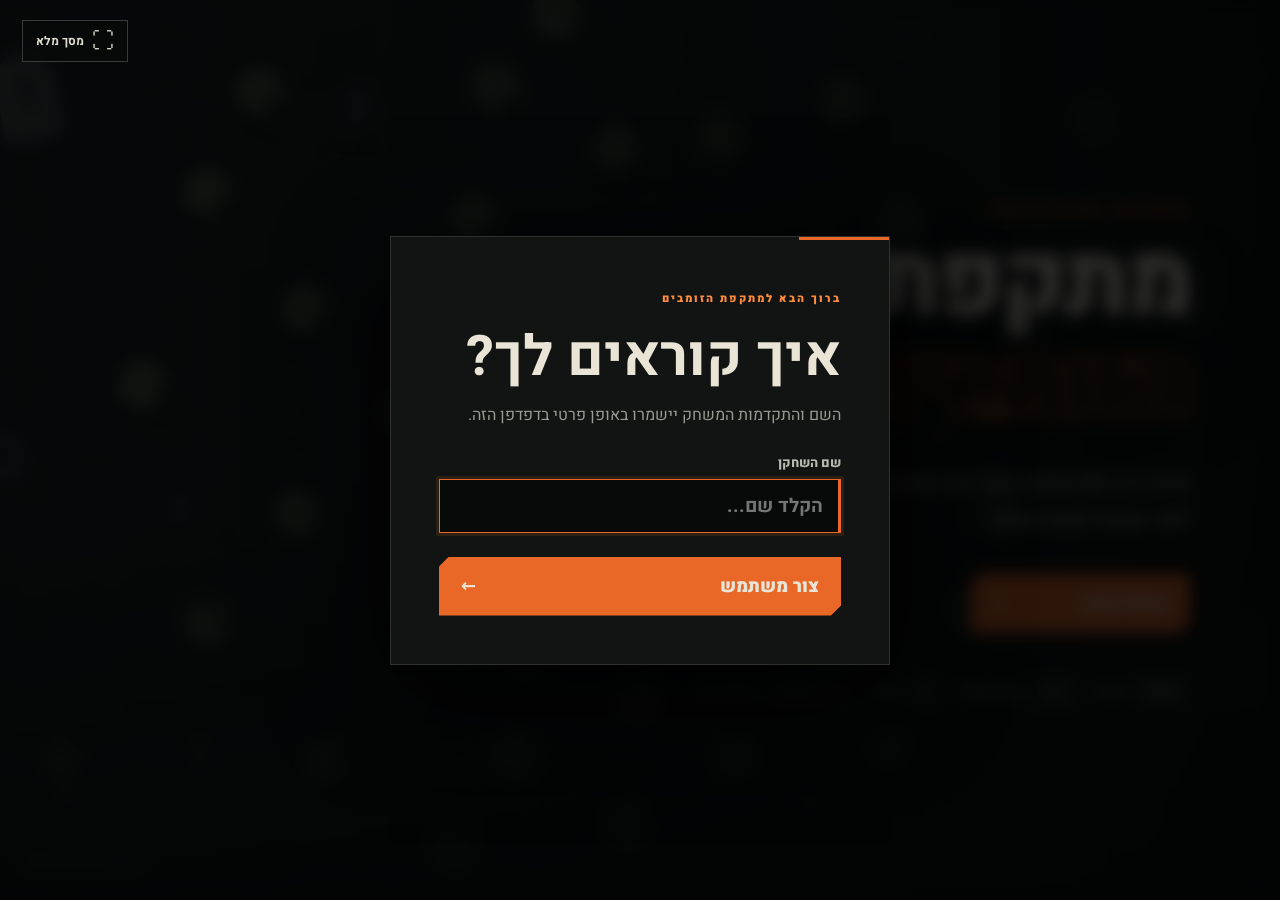
<file: zombie-attack/index.html>
<!doctype html>
<html lang="he" dir="rtl">
<head>
  <meta charset="UTF-8" />
  <meta name="viewport" content="width=device-width, initial-scale=1, maximum-scale=1, user-scalable=no" />
  <meta name="theme-color" content="#0a0c0b" />
  <title>מתקפת הזומבים — משחק הישרדות</title>
  <link rel="preconnect" href="https://fonts.googleapis.com">
  <link rel="preconnect" href="https://fonts.gstatic.com" crossorigin>
  <link href="https://fonts.googleapis.com/css2?family=Heebo:wght@400;600;800;900&display=swap" rel="stylesheet">
  <link rel="stylesheet" href="style.css?v=27" />
</head>
<body>
  <main id="game-shell">
    <canvas id="game" aria-label="משחק מתקפת הזומבים"></canvas>
    <button id="fullscreen-btn" class="fullscreen-btn" aria-label="מעבר למסך מלא" title="מסך מלא (F)">
      <span class="fullscreen-icon">⛶</span>
      <b data-i18n="fullscreen">מסך מלא</b>
    </button>
    <button id="settings-btn" class="settings-btn hidden" aria-label="הגדרות" title="הגדרות">
      <span>⚙</span>
    </button>
    <button id="pause-btn" class="pause-btn hidden" title="עצירת המשחק (Esc)">
      <span>Ⅱ</span><b data-i18n="pause">עצור</b>
    </button>

    <section id="start-screen" class="screen active">
      <div class="start-shade"></div>
      <div class="start-content">
        <p class="eyebrow" data-i18n="eyebrow">העולם נפל. אתה עדיין עומד.</p>
        <h1><b data-i18n="titleFirst">מתקפת</b> <span data-i18n="titleSecond">הזומבים</span></h1>
        <p class="tagline" data-i18n="tagline">פרוץ דרך 20 מפות, חסל את המוטציות ושדרג את הנשק לפני שהם ימצאו אותך.</p>
        <p id="player-welcome" class="player-welcome hidden"></p>
        <button id="start-btn" class="primary-btn"><span data-i18n="start">התחל מסע</span><b>←</b></button>
        <button id="continue-btn" class="ghost-btn hidden" data-i18n="continue">המשך משלב שמור</button>
        <button id="delete-profile-btn" class="delete-profile-btn hidden" data-i18n="deleteUser">מחק משתמש</button>
        <div class="controls-hint">
          <span><kbd>WASD</kbd> <i data-i18n="move">תנועה</i></span>
          <span><kbd data-i18n="mouse">עכבר</kbd> <i data-i18n="aimFire">כיוון ותקיפה</i></span>
          <span><kbd>R</kbd> <i data-i18n="reload">טעינה</i></span>
          <span><kbd data-i18n="keysWheel">1–9 / גלגלת</kbd> <i data-i18n="switchWeapon">החלפת נשק</i></span>
        </div>
      </div>
      <p class="version">PROTOTYPE // 01</p>
    </section>

    <header id="hud" class="hidden">
      <div class="mission-block">
        <span id="region-name">מפה 01</span>
        <strong id="wave-name">גל 1</strong>
        <div class="wave-pips" id="wave-pips"></div>
      </div>
    </header>

    <aside id="weapon-hud" class="hidden">
      <div class="gun-icon" id="gun-icon">⌁</div>
      <div class="ammo"><strong id="ammo-text">12</strong><span>/ <b id="reserve-text">∞</b></span></div>
      <div class="weapon-meta"><strong id="weapon-name">אקדח שירות</strong><small id="weapon-level">דרגה 1</small></div>
      <div id="reload-indicator" class="reload-indicator hidden" data-i18n="reloading">טוען...</div>
    </aside>

    <aside id="weapon-inventory" class="weapon-inventory hidden">
      <small id="weapon-inventory-title">ארסנל</small>
      <div id="weapon-inventory-list"></div>
    </aside>

    <div id="boss-hud" class="hidden">
      <div><span data-i18n="mutantThreat">איום מוטנטי</span><strong id="boss-name">הענק</strong></div>
      <div class="boss-bar"><i id="boss-bar"></i></div>
    </div>

    <div id="announcement" class="announcement hidden"><small></small><strong></strong></div>
    <div id="side-notification" class="side-notification hidden"><small></small><strong></strong></div>
    <div id="crosshair"><i></i><i></i></div>

    <section id="pause-screen" class="modal hidden">
      <div class="modal-card pause-card">
        <span class="device-eyebrow" data-i18n="pausedLabel">המשחק נעצר</span>
        <h2 data-i18n="pausedTitle">הקרב מחכה לך</h2>
        <p data-i18n="pausedText">ההתקדמות נשמרת רק כשיוצאים. מוות לא משנה את השמירה האחרונה שלך.</p>
        <button id="resume-btn" class="primary-btn"><span data-i18n="resume">המשך במשחק</span><b>←</b></button>
        <button id="save-exit-btn" class="ghost-btn" data-i18n="saveExit">שמור וצא לתפריט</button>
      </div>
    </section>

    <section id="settings-screen" class="modal hidden">
      <div class="modal-card settings-card">
        <div class="modal-title"><div><span data-i18n="settingsLabel">מערכת</span><h2 data-i18n="settings">הגדרות</h2></div><b>⚙</b></div>
        <label for="settings-name-input" data-i18n="playerName">שם השחקן</label>
        <div class="settings-name-row">
          <input id="settings-name-input" type="text" maxlength="18" autocomplete="nickname" />
          <button id="save-name-btn" data-i18n="saveName">שמור שם</button>
        </div>
        <small id="settings-name-status" class="settings-status"></small>
        <label data-i18n="controlMode">מצב שליטה</label>
        <div class="settings-options">
          <button id="settings-desktop" data-value="desktop"><span>▰</span><b data-i18n="computer">מחשב</b></button>
          <button id="settings-mobile" data-value="mobile"><span>▯</span><b data-i18n="phone">טלפון</b></button>
        </div>
        <label data-i18n="language">שפה</label>
        <div class="settings-options language-options">
          <button id="language-he" data-value="he">עברית</button>
          <button id="language-en" data-value="en">English</button>
        </div>
        <button id="close-settings-btn" class="primary-btn"><span data-i18n="closeSettings">סגור הגדרות</span><b>←</b></button>
      </div>
    </section>

    <section id="upgrade-screen" class="modal hidden">
      <div class="modal-card upgrade-card">
        <div class="modal-title"><div><span data-i18n="workbench">שולחן עבודה</span><h2 data-i18n="chooseUpgrade">בחר שדרוג</h2></div><b id="shop-scrap">⌁ 0</b></div>
        <p data-i18n="upgradeHelp">כל בחירה משנה את סגנון הלחימה. בחר בחוכמה לפני הגל הבא.</p>
        <div id="upgrade-grid" class="upgrade-grid"></div>
        <button id="skip-upgrade" class="ghost-btn" data-i18n="skipUpgrade">המשך ללא שדרוג</button>
      </div>
    </section>

    <section id="weapon-reward-screen" class="modal hidden">
      <div class="modal-card weapon-reward-card">
        <div class="modal-title"><div><span data-i18n="bossLoot">שלל מהבוס</span><h2 data-i18n="chooseWeapon">בחר נשק חדש</h2></div><b id="arsenal-count">1 / 18</b></div>
        <p data-i18n="weaponHelp">מוצגים רק נשקים שעדיין לא אספת. ככל שיש לך יותר נשקים, הסיכוי לנדירים עולה.</p>
        <div id="weapon-choice-grid" class="weapon-choice-grid"></div>
      </div>
    </section>

    <section id="device-screen" class="modal hidden">
      <div class="modal-card device-card">
        <span class="device-eyebrow" data-i18n="beforeBattle">לפני שיוצאים לקרב</span>
        <h2 data-i18n="howPlaying">איך אתה משחק?</h2>
        <p data-i18n="deviceHelp">נציג רק את אמצעי השליטה שמתאימים למכשיר שלך.</p>
        <div class="device-options">
          <button id="desktop-choice" class="device-choice">
            <span class="device-icon">▰</span>
            <strong data-i18n="viaComputer">דרך המחשב</strong>
            <small data-i18n="desktopControls">מקלדת, עכבר וכוונת</small>
            <b data-i18n="wasdMouse">WASD + עכבר</b>
          </button>
          <button id="mobile-choice" class="device-choice">
            <span class="device-icon phone-icon">▯</span>
            <strong data-i18n="viaPhone">דרך הטלפון</strong>
            <small data-i18n="mobileControls">ג׳ויסטיק וכפתורי מגע</small>
            <b data-i18n="screenControls">שליטה על המסך</b>
          </button>
        </div>
        <button id="device-back" class="ghost-btn" data-i18n="back">חזרה</button>
      </div>
    </section>

    <section id="starter-screen" class="modal hidden">
      <div class="modal-card starter-card">
        <span class="device-eyebrow" data-i18n="starterLabel">ציוד התחלתי</span>
        <h2 data-i18n="starterTitle">עם מה יוצאים לדרך?</h2>
        <p data-i18n="starterHelp">בחר נשק אחד להתחלת המסע. בהמשך תוכל לאסוף נשקים נוספים.</p>
        <div class="starter-options">
          <button class="starter-choice" data-starter="pistol">
            <span class="starter-icon">⌖</span>
            <strong data-i18n="starterPistol">אקדח שירות</strong>
            <small data-i18n="starterPistolHelp">מאוזן, מהיר ומתאים לטווח בינוני</small>
            <b>16.25 · 4.2 / ש׳</b>
          </button>
          <button class="starter-choice" data-starter="bat">
            <span class="starter-icon">▰</span>
            <strong data-i18n="starterBat">מחבט</strong>
            <small data-i18n="starterBatHelp">חזק מקרוב, ללא תחמושת</small>
            <b>20 · 1.35 / ש׳</b>
          </button>
          <button class="starter-choice" data-starter="bow">
            <span class="starter-icon bow-starter-icon">➶</span>
            <strong data-i18n="starterBow">קשת</strong>
            <small data-i18n="starterBowHelp">חלשה אך שקטה — חץ כל 2 שניות</small>
            <b>25 · 2 שנ׳ לירייה</b>
          </button>
        </div>
      </div>
    </section>

    <section id="profile-screen" class="modal hidden">
      <div class="modal-card profile-card">
        <span class="device-eyebrow" data-i18n="welcomeAshline">ברוך הבא למתקפת הזומבים</span>
        <h2 data-i18n="whatName">איך קוראים לך?</h2>
        <p data-i18n="profileHelp">השם והתקדמות המשחק יישמרו באופן פרטי בדפדפן הזה.</p>
        <label for="player-name-input" data-i18n="playerName">שם השחקן</label>
        <input id="player-name-input" type="text" maxlength="18" autocomplete="nickname" placeholder="הקלד שם..." />
        <small id="profile-error" class="profile-error hidden" data-i18n="nameRequired">צריך להקליד שם כדי להמשיך</small>
        <button id="create-profile-btn" class="primary-btn"><span data-i18n="createUser">צור משתמש</span><b>←</b></button>
      </div>
    </section>

    <section id="game-over" class="modal hidden">
      <div class="modal-card end-card">
        <span class="danger-label" data-i18n="lineBroken">הקו נפרץ</span>
        <h2 data-i18n="fellBattle">נפלת בקרב</h2>
        <p id="death-stats">חיסולים: 0</p>
        <button id="restart-btn" class="primary-btn"><span data-i18n="tryAgain">נסה שוב</span><b>↻</b></button>
        <button id="menu-btn" class="ghost-btn" data-i18n="backMenu">חזרה לתפריט</button>
      </div>
    </section>

    <section id="victory-screen" class="modal hidden">
      <div class="modal-card end-card victory-card">
        <span class="victory-label" data-i18n="lightReturned">האור חזר</span>
        <h2 data-i18n="survived">שרדת את מתקפת הזומבים</h2>
        <p id="victory-stats">העולם עדיין מסוכן — אבל היום, ניצחת.</p>
        <button id="victory-restart" class="primary-btn"><span data-i18n="newJourney">מסע חדש</span><b>↻</b></button>
      </div>
    </section>

    <div id="mobile-controls" class="hidden">
      <div id="joystick" class="joystick"><i></i></div>
      <button id="mobile-fire" data-i18n="fire">תקיפה</button>
    </div>
    <nav id="mobile-weapon-bar" class="hidden" aria-label="בחירת נשק"></nav>
  </main>
  <script src="game.js?v=25"></script>
</body>
</html>
</file>
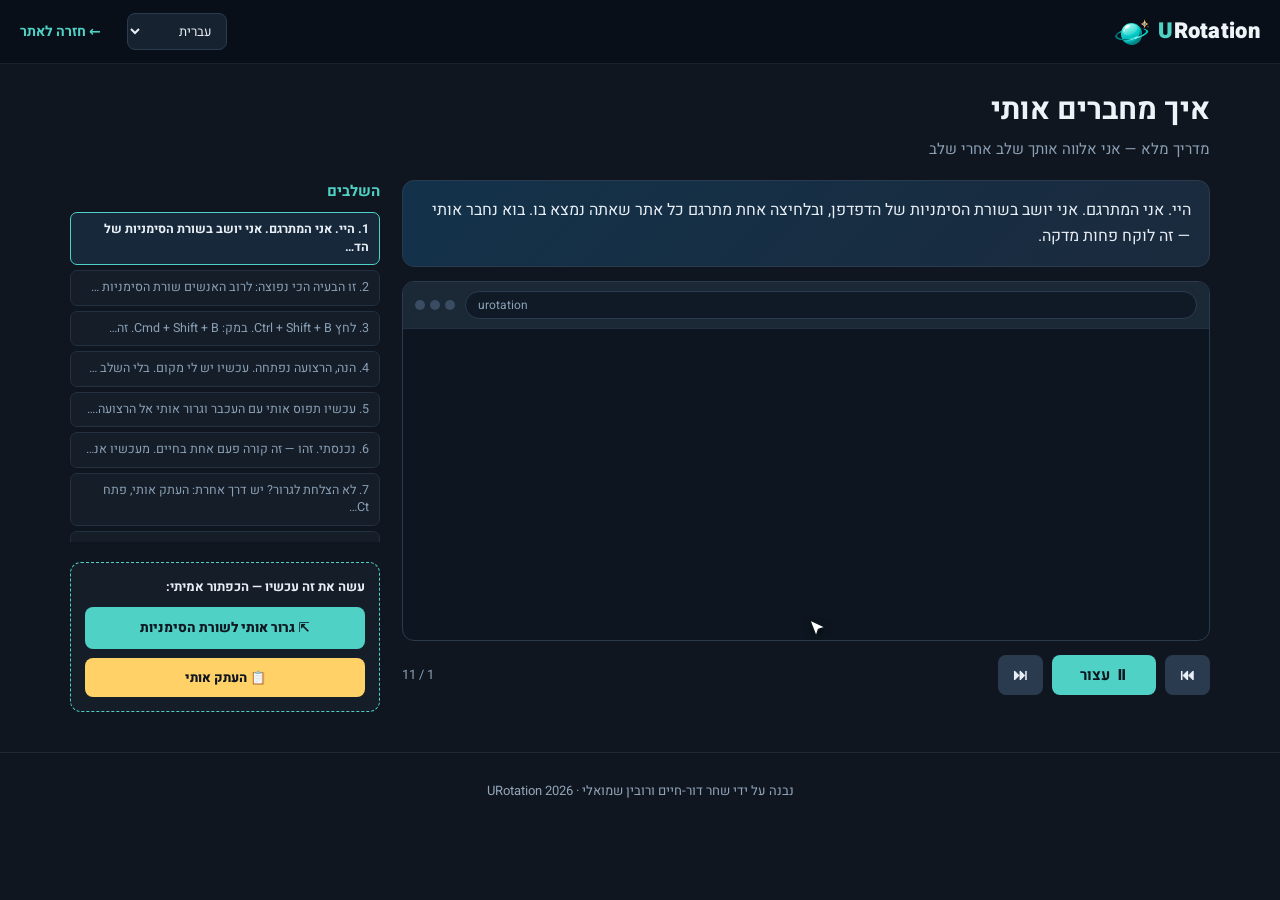
<file: guide.html>
<!DOCTYPE html>
<html lang="he" dir="rtl">
<head>
<meta charset="UTF-8">
<meta name="viewport" content="width=device-width, initial-scale=1.0">
<title>מדריך — URotation</title>
<link rel="icon" href="favicon.ico?v=2" sizes="16x16 32x32 48x48">
<link rel="icon" type="image/png" sizes="192x192" href="icon-192.png?v=2">
<link rel="apple-touch-icon" href="apple-touch-icon.png?v=2">
<link rel="preconnect" href="https://fonts.googleapis.com">
<link rel="preconnect" href="https://fonts.gstatic.com" crossorigin>
<link rel="stylesheet" href="https://fonts.googleapis.com/css2?family=Heebo:wght@400;500;700;800;900&display=swap">
<link rel="stylesheet" href="style.css?v=hub-16">
</head>
<body class="guide-body">

<header class="site-head">
  <div class="logo"><img class="logo-icon" src="logo-icon.png?v=2" alt=""><span>U</span>Rotation</div>
  <select id="langSel" class="g-lang"></select>
  <a id="backLink" href="index.html" class="g-back">← חזרה לאתר</a>
</header>

<div class="g-wrap">

  <div class="g-head">
    <h1 id="gTitle">איך מחברים אותי</h1>
    <p id="gSub">מדריך מלא — אני אלווה אותך שלב אחרי שלב</p>
  </div>

  <div class="g-main">

    <!-- הבמה -->
    <div class="g-stage-col">
      <div class="g-narr-box"><p id="narr"></p></div>

      <div id="stage" class="g-stage">
        <div class="g-bar">
          <div class="g-dots"><i></i><i></i><i></i></div>
          <div class="g-url" id="gUrl"></div>
        </div>

        <div class="g-marks off" id="gMarks">
          <span class="g-marks-lbl">☆</span>
          <span class="g-chip" id="gChip"></span>
        </div>

        <div class="g-page">
          <div class="g-drag" id="gDrag"></div>
          <div class="g-lines" id="gLines"></div>
          <div class="g-panel" id="gPanel">
            <div class="gp-head">URotation</div>
            <div class="gp-sel"><span id="gpLang">עברית</span><b>▾</b></div>
            <div class="gp-bar"><div class="gp-fill" id="gpFill"></div></div>
            <div class="gp-btn" id="gpBtn"></div>
          </div>
        </div>

        <div class="g-ghost" id="gGhost"></div>
        <div class="g-cursor" id="gCursor">
          <svg viewBox="0 0 24 24" width="22" height="22"><path d="M4 2l7 18 2.5-7.5L21 10z"
            fill="#fff" stroke="#0d1620" stroke-width="1.4" stroke-linejoin="round"/></svg>
        </div>

        <!-- רמז המקלדת -->
        <div class="g-kbd" id="gKbd">
          <kbd>Ctrl</kbd><span>+</span><kbd>Shift</kbd><span>+</span><kbd>B</kbd>
        </div>

        <!-- חץ שמצביע על המקום החסר -->
        <div class="g-arrow" id="gArrow">↑</div>

        <!-- מנהל הסימניות (המסלול החלופי) -->
        <div class="g-mgr" id="gMgr">
          <div class="gm-head"><kbd>Ctrl</kbd>+<kbd>Shift</kbd>+<kbd>O</kbd></div>
          <div class="gm-row gm-name"></div>
          <div class="gm-row gm-url">javascript:(function()…</div>
        </div>
      </div>

      <div class="g-controls">
        <button id="prevBtn">⏮</button>
        <button id="playBtn" class="g-play">⏸</button>
        <button id="nextBtn">⏭</button>
        <span id="counter" class="g-counter"></span>
      </div>
    </div>

    <!-- צד: שלבים + פעולה אמיתית -->
    <aside class="g-side">
      <h2 id="chaptersH">השלבים</h2>
      <div id="chapters" class="g-chapters"></div>

      <div class="g-do">
        <h3 id="doItH">עשה את זה עכשיו — הכפתור אמיתי:</h3>
        <a id="bmLink" class="g-bm" href="#" draggable="true">⇱ גרור אותי לשורת הסימניות</a>
        <button id="copyBtn" class="g-copy">📋 העתק אותי</button>
        <textarea id="codeBox" class="dl-code" readonly rows="3" dir="ltr"></textarea>
      </div>
    </aside>

  </div>
</div>

<footer class="site-foot">נבנה על ידי שחר דור-חיים ורובין שמואלי · URotation 2026</footer>

<script src="guide.js?v=3"></script>
<script src="bookmarklet.js"></script>
</body>
</html>
</file>
<file: zombie-attack/style.css>
:root {
  --ink: #0a0c0b;
  --panel: rgba(12, 15, 14, .88);
  --cream: #e9e4d6;
  --muted: #92958d;
  --ember: #e96827;
  --ember-hot: #ff8b3d;
  --acid: #a7c957;
  --danger: #d33e3e;
  --line: rgba(233, 228, 214, .14);
}

* { box-sizing: border-box; }
html, body { margin: 0; width: 100%; height: 100%; overflow: hidden; background: var(--ink); font-family: Heebo, system-ui, sans-serif; color: var(--cream); }
button { font: inherit; color: inherit; }
#game-shell { position: relative; width: 100vw; height: 100dvh; overflow: hidden; background: #101411; direction: rtl; }
#game { position: absolute; inset: 0; width: 100%; height: 100%; cursor: none; }
.hidden { display: none !important; }
.fullscreen-btn { position: absolute; z-index: 50; left: 22px; top: 20px; height: 42px; border: 1px solid rgba(255,255,255,.2); background: rgba(8,10,9,.78); color: #dedbd1; padding: 0 13px; display: flex; align-items: center; gap: 8px; cursor: pointer; backdrop-filter: blur(6px); direction: rtl; transition: .18s; }
.fullscreen-btn:hover { border-color: var(--ember); background: rgba(22,25,22,.95); color: #fff; }
.fullscreen-icon { font-size: 22px; line-height: 1; }
.fullscreen-btn b { font-size: 12px; }
.settings-btn { position:absolute; z-index:50; left:22px; top:72px; width:42px; height:42px; display:grid; place-items:center; border:1px solid rgba(255,255,255,.2); background:rgba(8,10,9,.78); color:#dedbd1; cursor:pointer; backdrop-filter:blur(6px); transition:.18s; }
.settings-btn:hover { border-color:var(--ember); color:#fff; transform:rotate(18deg); }
.settings-btn span { font-size:21px; line-height:1; }
body.is-fullscreen .fullscreen-btn { top: 14px; left: 14px; }
body.game-running:not(.is-fullscreen) .fullscreen-btn { top: 92px; }
body.game-running.is-fullscreen .fullscreen-btn { top: 82px; }
body.game-running .settings-btn { top:20px; }
.pause-btn { position:absolute; z-index:12; right:22px; top:20px; height:42px; border:1px solid rgba(255,255,255,.22); background:rgba(8,10,9,.86); color:#dedbd1; padding:0 14px; display:flex; align-items:center; gap:8px; cursor:pointer; backdrop-filter:blur(6px); direction:rtl; transition:.18s; }
.pause-btn:hover { border-color:var(--ember); background:rgba(30,25,20,.96); color:#fff; }
.pause-btn span { color:var(--ember-hot); font-size:17px; font-weight:900; }
.pause-btn b { font-size:12px; }

.screen { position: absolute; inset: 0; display: none; z-index: 20; }
.screen.active { display: flex; }
#start-screen { align-items: center; padding: clamp(24px, 7vw, 110px); background: url('assets/start-bg.webp') center/cover no-repeat; }
.start-shade { position: absolute; inset: 0; background: linear-gradient(90deg, rgba(4,5,5,.18), rgba(4,5,5,.45) 45%, rgba(4,5,5,.96) 100%), linear-gradient(0deg, rgba(6,7,7,.82), transparent 45%); }
.start-content { position: relative; width: min(610px, 92vw); z-index: 1; }
.eyebrow { margin: 0 0 12px; color: var(--ember-hot); font-weight: 800; letter-spacing: .15em; font-size: 13px; }
h1 { margin: 0; font-size: clamp(78px, 11vw, 168px); letter-spacing: -.08em; line-height: .83; font-weight: 900; text-shadow: 0 10px 50px #000; }
h1 b { font:inherit; }
#start-screen h1 { font-size:clamp(44px,8vw,100px); line-height:1.03; letter-spacing:-.04em; }
#start-screen h1 span { display:block; }
h1 span { color: transparent; -webkit-text-stroke: 2px var(--ember-hot); }
.tagline { width: min(520px, 90%); font-size: clamp(17px, 2vw, 22px); line-height: 1.65; color: #c9c6bc; margin: 28px 0 36px; }
.player-welcome { width:max-content; max-width:100%; margin:-21px 0 20px; padding:7px 11px; border-right:2px solid var(--acid); background:#121913c9; color:#b8cbb9; font-size:13px; }
.primary-btn { min-width: 220px; border: 0; background: var(--ember); padding: 16px 22px; font-weight: 900; font-size: 18px; display: inline-flex; justify-content: space-between; gap: 30px; cursor: pointer; clip-path: polygon(10px 0,100% 0,100% calc(100% - 10px),calc(100% - 10px) 100%,0 100%,0 10px); transition: .2s; }
.primary-btn:hover { background: var(--ember-hot); transform: translateY(-2px); box-shadow: 0 8px 26px rgba(233,104,39,.25); }
.ghost-btn { border: 1px solid var(--line); background: rgba(10,12,11,.65); padding: 13px 22px; margin-inline-start: 10px; cursor: pointer; font-weight: 700; }
.ghost-btn:hover { border-color: var(--ember); }
.delete-profile-btn { display:block; margin-top:15px; padding:7px 0; border:0; border-bottom:1px solid transparent; background:transparent; color:#858780; font-size:12px; cursor:pointer; }
.delete-profile-btn:hover { color:#e26d63; border-bottom-color:#7d302c; }
.controls-hint { display: flex; flex-wrap: wrap; gap: 18px; margin-top: 48px; color: #aaa9a2; font-size: 13px; direction: rtl; }
kbd { font-family: inherit; border: 1px solid #777; background: rgba(0,0,0,.55); color: white; padding: 4px 8px; margin-left: 5px; box-shadow: inset 0 -2px rgba(255,255,255,.08); }
.controls-hint i { font-style:normal; }
.version { position: absolute; bottom: 20px; left: 28px; z-index: 1; font-size: 10px; letter-spacing: .25em; color: #777; }

#hud { position: absolute; z-index: 5; top: 0; left: 0; right: 0; display: flex; justify-content: center; align-items: flex-start; padding: 24px 28px; pointer-events: none; direction: ltr; background: linear-gradient(#090b0a99, transparent); }
.hud-block { min-width: 220px; direction: rtl; }
.health-block { visibility: hidden; }
.hud-label { display: flex; justify-content: space-between; align-items: end; font-size: 12px; text-transform: uppercase; letter-spacing: .08em; }
.hud-label span { color: #aaa; }
.hud-label strong { font-size: 15px; }
.bar { margin-top: 7px; height: 9px; background: #3a2521; border: 1px solid #6f3c30; transform: skewX(-12deg); overflow: hidden; }
.bar i { display: block; height: 100%; width: 100%; background: linear-gradient(90deg, #a32f2f, #ef6a3a); transition: width .2s; }
.armor-row { display: flex; gap: 8px; margin-top: 7px; align-items: center; font-size: 10px; color: #78898d; }
.mini-bar { height: 4px; flex: 1; background: #263034; }
.mini-bar i { display: block; height: 100%; width: 0%; background: #7cb4c3; }
.mission-block { text-align: center; min-width: 230px; direction: rtl; }
.mission-block span { color: var(--ember-hot); font-size: 11px; letter-spacing: .13em; font-weight: 800; }
.mission-block strong { display: block; font-size: 23px; margin: 2px 0 8px; }
.wave-pips { display: flex; justify-content: center; gap: 5px; direction: ltr; }
.wave-pips i { width: 24px; height: 3px; background: #42443f; transform: skewX(-20deg); }
.wave-pips i.done { background: var(--ember); }
.resources-block { display: flex; align-items: center; gap: 12px; justify-content: flex-start; direction: ltr; }
.resources-block small { display: block; color: #8f928b; font-size: 10px; letter-spacing: .1em; }
.resources-block strong { display: block; font-size: 22px; }
.scrap-icon { display: grid; place-items: center; width: 41px; height: 41px; border: 1px solid #8a612d; color: #e8ae55; background: #2a2115; transform: rotate(45deg); font-size: 24px; }
.scrap-icon::first-letter { transform: rotate(-45deg); }

#weapon-hud { position: absolute; bottom: 26px; right: 28px; z-index: 5; display: grid; grid-template-columns: 50px auto; grid-template-rows: auto auto; gap: 0 12px; align-items: center; direction: ltr; background: linear-gradient(90deg, rgba(8,10,9,.9), rgba(8,10,9,.35)); padding: 12px 20px 12px 12px; border-right: 2px solid var(--ember); min-width: 270px; pointer-events: none; }
.gun-icon { grid-row: 1/3; width: 50px; height: 50px; background: #272a26; display: grid; place-items: center; color: var(--ember-hot); font-size: 32px; }
.ammo { line-height: 1; }
.ammo strong { font-size: 34px; }
.ammo span { font-size: 14px; color: #858881; }
.weapon-meta { grid-column: 2; display: flex; justify-content: space-between; gap: 16px; direction: rtl; margin-top: 4px; }
.weapon-meta strong { font-size: 12px; }
.weapon-meta small { color: var(--ember-hot); }
.reload-indicator { position: absolute; top: -21px; right: 0; background: var(--ember); color: #111; font-size: 10px; font-weight: 900; padding: 3px 12px; }
.weapon-inventory { position:absolute; z-index:8; left:22px; bottom:22px; direction:ltr; padding:9px; border-left:2px solid var(--ember); background:linear-gradient(90deg,rgba(8,10,9,.92),rgba(8,10,9,.58)); box-shadow:0 10px 35px #0008; }
.weapon-inventory>small { display:block; margin:0 5px 6px; color:var(--ember-hot); font-size:9px; font-weight:900; letter-spacing:.18em; text-align:left; }
#weapon-inventory-list { display:grid; grid-template-rows:repeat(6,30px); grid-auto-flow:column; grid-auto-columns:132px; gap:4px; }
.inventory-weapon { min-width:0; display:grid; grid-template-columns:23px 1fr; align-items:center; gap:5px; border:1px solid #ffffff18; background:#151815e8; color:#999; padding:2px 5px; cursor:pointer; text-align:left; }
.inventory-weapon span { display:grid; place-items:center; width:21px; height:21px; background:#090b0a; color:#e5aa5b; font:900 10px Heebo; }
.inventory-weapon b { overflow:hidden; color:#c7c8c2; font-size:10px; text-overflow:ellipsis; white-space:nowrap; }
.inventory-weapon:hover { border-color:#a75b31; color:#fff; }
.inventory-weapon.active { border-color:var(--ember); background:#392117ed; box-shadow:inset 2px 0 var(--ember); }
.inventory-weapon.active b { color:#fff1df; }

#boss-hud { position: absolute; z-index: 6; bottom: 22px; left: 50%; transform: translateX(-50%); width: min(520px, 55vw); text-align: center; }
#boss-hud div:first-child { display: flex; justify-content: space-between; font-size: 12px; }
#boss-hud span { color: var(--danger); letter-spacing: .15em; }
.boss-bar { height: 12px; border: 1px solid #67302c; background: #1d1211; margin-top: 5px; transform: skewX(-10deg); overflow: hidden; }
.boss-bar i { display: block; width: 100%; height: 100%; background: linear-gradient(90deg,#7e1017,#e34631); }

.announcement { position: absolute; z-index: 7; top: 31%; left: 50%; transform: translate(-50%,-50%); text-align: center; text-shadow: 0 3px 20px #000; pointer-events: none; animation: announce 2.4s both; }
.announcement small { display: block; color: var(--ember-hot); letter-spacing: .25em; font-weight: 900; }
.announcement strong { display: block; font-size: clamp(38px, 6vw, 76px); line-height: 1; }
@keyframes announce { 0% { opacity:0; transform:translate(-50%,-20%) scale(.9) } 16%,75% { opacity:1; transform:translate(-50%,-50%) scale(1) } 100% { opacity:0; transform:translate(-50%,-70%) scale(1.04) } }
.side-notification { position:absolute; z-index:11; right:22px; top:45%; min-width:190px; padding:10px 14px; border-right:3px solid var(--ember); background:linear-gradient(90deg,#0b0d0be8,#20150feF); box-shadow:0 10px 35px #0009; text-align:right; animation:sideNotice .18s ease-out both; pointer-events:none; }
.side-notification small { display:block; color:#d87d46; font-size:9px; font-weight:900; letter-spacing:.14em; }
.side-notification strong { display:block; margin-top:2px; color:#f1ece0; font-size:15px; }
@keyframes sideNotice { from { opacity:0; transform:translateX(18px); } to { opacity:1; transform:translateX(0); } }
#crosshair { position: fixed; z-index: 10; left: 0; top: 0; width: 42px; height: 42px; margin: -21px; pointer-events: none; opacity: .95; filter: drop-shadow(0 1px 3px #000); transition: filter .08s; }
#crosshair:before { content:''; position:absolute; inset:9px; border:2px solid #f4eee0; border-radius:50%; box-shadow: 0 0 0 1px #151713; transition: .1s; }
#crosshair:after { content:''; position:absolute; left:19px; top:19px; width:4px; height:4px; border-radius:50%; background:var(--ember-hot); box-shadow:0 0 7px var(--ember); }
#crosshair i:first-child { position:absolute; top:20px; left:0; width:42px; border-top:2px solid #f4eee0; clip-path: polygon(0 0,32% 0,32% 100%,0 100%,0 0,68% 0,100% 0,100% 100%,68% 100%,68% 0); }
#crosshair i:last-child { position:absolute; left:20px; top:0; height:42px; border-left:2px solid #f4eee0; clip-path: polygon(0 0,100% 0,100% 32%,0 32%,0 0,100% 68%,100% 100%,0 100%,0 68%,100% 68%); }
#crosshair.locked { filter: drop-shadow(0 0 7px #ed422f); }
#crosshair.locked:before { inset:5px; border-color:#ff5b40; transform:rotate(45deg); border-radius:3px; }
#crosshair.locked:after { background:#fff; box-shadow:0 0 10px #ff3425; }

.modal { position: absolute; z-index: 30; inset: 0; display: grid; place-items: center; background: rgba(3,4,4,.82); backdrop-filter: blur(8px); padding: 20px; }
.modal-card { width: min(980px, 94vw); background: #111412; border: 1px solid var(--line); box-shadow: 0 30px 100px #000; padding: clamp(24px, 4vw, 48px); position: relative; }
.modal-card:before { content:''; position:absolute; top:0; right:0; width:90px; border-top:3px solid var(--ember); }
.modal-title { display: flex; justify-content: space-between; align-items: start; }
.modal-title span { color: var(--ember-hot); font-size: 11px; letter-spacing: .18em; font-weight: 900; }
.modal-title h2 { font-size: clamp(32px, 5vw, 54px); margin: 0; }
.modal-title>b { color: #e8ae55; font-size: 22px; }
.modal-card>p { color: #999c95; margin-top: 4px; }
.upgrade-grid { display: grid; grid-template-columns: repeat(3,1fr); gap: 14px; margin: 30px 0 20px; max-height: 57vh; overflow-y: auto; padding: 4px; scrollbar-color: var(--ember) #20231f; }
.upgrade { text-align: right; border: 1px solid var(--line); background: #171a17; min-height: 210px; padding: 22px; cursor: pointer; transition: .18s; position: relative; overflow: hidden; }
.upgrade:hover:not(:disabled) { transform: translateY(-5px); border-color: var(--ember); background: #1d211d; }
.upgrade .icon { width: 54px; height: 54px; display: grid; place-items: center; background: #262b25; color: var(--ember-hot); font-size: 27px; margin-bottom: 32px; }
.upgrade .level-tag { position: absolute; top: 16px; left: 16px; color: #c6c4bb; background: #0d0f0e; border: 1px solid #3b3f39; padding: 4px 8px; font-size: 10px; font-weight: 800; }
.upgrade h3 { margin: 0 0 8px; font-size: 20px; }
.upgrade p { margin:0 0 18px; color:#8e928a; line-height:1.5; font-size:14px; }
.upgrade b { position:absolute; bottom:18px; color:#e8ae55; }
.weapon-reward-card { width: min(1120px, 96vw); }
.weapon-choice-grid { display:grid; grid-template-columns:repeat(3,1fr); gap:16px; margin-top:26px; direction:ltr; }
.weapon-choice { --rarity:#a9aaa5; position:relative; min-height:410px; padding:0 18px 20px; overflow:hidden; border:1px solid color-mix(in srgb,var(--rarity) 60%,#252923); background:linear-gradient(180deg,#1e211e,#111310); text-align:left; cursor:pointer; transition:.2s; box-shadow:inset 0 3px var(--rarity); }
.weapon-choice:hover { transform:translateY(-6px); border-color:var(--rarity); box-shadow:inset 0 3px var(--rarity),0 18px 45px #0009; }
.weapon-choice .rarity { position:absolute; z-index:2; top:12px; left:12px; color:var(--rarity); border:1px solid currentColor; background:#0a0c0bd9; padding:4px 8px; font-size:10px; font-weight:900; letter-spacing:.08em; }
.weapon-choice .chance { position:absolute; z-index:2; top:12px; right:12px; color:#dedbd0; background:#0a0c0bd9; padding:5px 8px; font-size:10px; }
.weapon-art { position:relative; width:240px; max-width:100%; height:112px; margin:48px auto 12px; overflow:hidden; background:#191c19; border-bottom:1px solid #3c4039; }
.weapon-art i { position:absolute; inset:0; display:block; background-image:url('assets/weapon-arsenal-concept.png'); background-repeat:no-repeat; }
.weapon-art img { width:100%; height:100%; object-fit:contain; padding:3px; filter:drop-shadow(0 0 12px #37bfff88); }
.melee-reward-art { display:grid; place-items:center; background:radial-gradient(circle,#343a32,#151815 68%); }
.melee-reward-art b { color:var(--rarity); font-size:72px; line-height:1; transform:rotate(-28deg); text-shadow:0 0 24px color-mix(in srgb,var(--rarity) 65%,transparent); }
.weapon-choice h3 { margin:8px 0 0; color:#f0ebdf; font-size:22px; direction:rtl; text-align:right; }
.weapon-choice .weapon-sub { display:block; color:#868a82; font-size:11px; direction:rtl; text-align:right; margin-bottom:14px; }
.weapon-stats { display:grid; gap:7px; direction:rtl; }
.weapon-stat { display:grid; grid-template-columns:60px 1fr 58px; gap:7px; align-items:center; font-size:10px; }
.weapon-stat span:first-child { color:#a3a69f; }
.weapon-stat b { color:#eee9dd; text-align:left; direction:ltr; }
.weapon-stat-track { height:7px; background:#292d28; overflow:hidden; }
.weapon-stat-track i { display:block; height:100%; width:var(--value); background:var(--rarity); }
.rarity-common { --rarity:#c4c6c0; }
.rarity-uncommon { --rarity:#61c966; }
.rarity-rare { --rarity:#399be8; }
.rarity-epic { --rarity:#b65bdc; }
.rarity-legendary { --rarity:#f2ae32; }
.device-card { max-width: 720px; text-align: center; }
.device-card h2 { margin: 5px 0 0; font-size: clamp(36px, 6vw, 58px); }
.device-eyebrow { color: var(--ember-hot); font-size: 11px; font-weight: 900; letter-spacing: .18em; }
.device-options { display: grid; grid-template-columns: repeat(2, 1fr); gap: 16px; margin: 30px 0 22px; direction: rtl; }
.device-choice { min-height: 245px; border: 1px solid var(--line); background: #181b18; padding: 25px 18px; cursor: pointer; display: flex; flex-direction: column; align-items: center; transition: .2s; }
.device-choice:hover { border-color: var(--ember); background: #20241f; transform: translateY(-5px); box-shadow: 0 14px 35px #0006; }
.device-icon { width: 78px; height: 58px; display: grid; place-items: center; margin-bottom: 17px; color: var(--ember-hot); border: 2px solid #777b72; border-radius: 4px; font-size: 35px; line-height: 1; }
.device-icon:not(.phone-icon):after { content: ''; position: absolute; width: 34px; border-top: 3px solid #777b72; transform: translateY(36px); }
.phone-icon { width: 43px; height: 70px; border-radius: 8px; }
.device-choice strong { font-size: 22px; }
.device-choice small { color: #92958d; font-size: 14px; margin: 5px 0 20px; }
.device-choice b { color: #e5ab55; font-size: 12px; letter-spacing: .05em; }
.device-card>.ghost-btn { margin: 0; min-width: 120px; }
.starter-card { width:min(920px,96vw); text-align:center; }
.starter-card h2 { margin:5px 0 0; font-size:clamp(34px,5vw,58px); }
.starter-card>p { margin:8px auto 0; max-width:620px; }
.starter-options { display:grid; grid-template-columns:repeat(3,1fr); gap:14px; margin-top:28px; direction:rtl; }
.starter-choice { min-height:265px; display:flex; flex-direction:column; align-items:center; justify-content:center; border:1px solid var(--line); background:linear-gradient(180deg,#1b1f1b,#111310); padding:22px 16px; cursor:pointer; transition:.18s; }
.starter-choice:hover { transform:translateY(-5px); border-color:var(--ember); background:#22251f; box-shadow:0 16px 36px #0008; }
.starter-icon { width:78px; height:78px; display:grid; place-items:center; margin-bottom:18px; border:1px solid #4b5149; border-radius:50%; color:var(--ember-hot); background:radial-gradient(circle,#30352e,#151815 70%); font-size:40px; }
.bow-starter-icon { color:#d2ad72; }
.starter-choice strong { color:#f1ede2; font-size:22px; }
.starter-choice small { min-height:42px; margin:7px 0 15px; color:#93978f; line-height:1.5; }
.starter-choice b { color:#e4aa58; font-size:12px; }
.profile-card { width:min(500px,94vw); text-align:right; }
.profile-card h2 { margin:7px 0 0; font-size:clamp(36px,6vw,56px); }
.profile-card label { display:block; margin:26px 0 7px; color:#b8bbb3; font-size:13px; font-weight:800; }
.profile-card input { width:100%; height:54px; border:1px solid #4b5049; border-right:3px solid var(--ember); outline:0; background:#080a09; color:#f0ece1; padding:0 15px; font:700 19px Heebo,system-ui,sans-serif; direction:rtl; }
.profile-card input:focus { border-color:var(--ember); box-shadow:0 0 0 3px rgba(233,104,39,.12); }
.profile-card .primary-btn { width:100%; margin-top:24px; }
.profile-error { display:block; margin-top:7px; color:#e97368; font-size:12px; }
.pause-card { width:min(520px,94vw); text-align:center; }
.pause-card h2 { margin:7px 0 0; font-size:clamp(38px,6vw,58px); }
.pause-card>p { margin:12px auto 26px; max-width:400px; line-height:1.6; }
.pause-card .primary-btn { display:flex; width:100%; }
.pause-card .ghost-btn { width:100%; margin:12px 0 0; }
.settings-card { width:min(570px,94vw); }
.settings-card>label { display:block; margin:24px 0 8px; color:#b8bbb3; font-size:13px; font-weight:800; }
.settings-name-row { display:grid; grid-template-columns:1fr auto; gap:8px; direction:rtl; }
.settings-name-row input { min-width:0; height:48px; border:1px solid #4b5049; border-right:3px solid var(--ember); outline:0; background:#080a09; color:#f0ece1; padding:0 13px; font:700 17px Heebo,system-ui,sans-serif; }
.settings-name-row input:focus { border-color:var(--ember); }
.settings-name-row button { border:1px solid #6d402a; background:#2b1b13; color:#ffae76; padding:0 18px; cursor:pointer; font-weight:800; }
.settings-status { display:block; min-height:18px; margin-top:5px; color:#79c786; }
.settings-options { display:grid; grid-template-columns:repeat(2,1fr); gap:9px; }
.settings-options button { min-height:54px; display:flex; justify-content:center; align-items:center; gap:10px; border:1px solid #41453f; background:#171a17; color:#aaa; cursor:pointer; font-weight:800; }
.settings-options button span { font-size:23px; color:#d7d4cb; }
.settings-options button.active { border-color:var(--ember); background:#2c1d15; color:#ff9a59; box-shadow:inset 0 -2px var(--ember); }
.settings-card>.primary-btn { width:100%; margin-top:28px; }
body.lang-en .start-content,body.lang-en .modal-card { direction:ltr; text-align:left; }
body.lang-en .primary-btn { flex-direction:row; }
body.lang-en .primary-btn b { transform:scaleX(-1); }
body.lang-en .settings-name-row { direction:ltr; }
body.lang-en .settings-name-row input { border-right:1px solid #4b5049; border-left:3px solid var(--ember); }
body.lang-en .player-welcome { border-right:0; border-left:2px solid var(--acid); }
body.lang-en .delete-profile-btn { text-align:left; }
body.lang-en .controls-hint { direction:ltr; }
body.lang-en .upgrade,body.lang-en .weapon-choice h3,body.lang-en .weapon-choice .weapon-sub { text-align:left; direction:ltr; }
body.lang-en .weapon-stats,body.lang-en .mission-block,body.lang-en .weapon-meta { direction:ltr; }
.end-card { max-width: 540px; text-align: center; }
.end-card h2 { font-size: 54px; margin: 4px 0; }
.danger-label { color: var(--danger); font-weight: 900; letter-spacing: .2em; }
.victory-label { color: var(--acid); font-weight: 900; letter-spacing: .2em; }
.end-card .primary-btn { margin-top: 22px; }

#mobile-controls { position: absolute; z-index: 10; inset: auto 0 20px; pointer-events: none; direction:ltr; }
.joystick { position:absolute; left:24px; bottom:0; width:115px; height:115px; border:2px solid #ffffff2b; border-radius:50%; background:#0005; pointer-events:auto; }
.joystick i { position:absolute; width:48px; height:48px; border-radius:50%; background:#ffffff4d; left:32px; top:32px; }
#mobile-fire { position:absolute; border-radius:50%; border:1px solid #ffffff36; background:#d75b2bcc; font-weight:900; pointer-events:auto; }
#mobile-fire { width:82px;height:82px;right:26px;bottom:6px; }
#mobile-weapon-bar { position:absolute; z-index:9; top:76px; left:10px; right:10px; display:flex; gap:6px; overflow-x:auto; padding:5px; direction:ltr; pointer-events:auto; scrollbar-width:none; }
#mobile-weapon-bar::-webkit-scrollbar { display:none; }
.mobile-weapon { flex:0 0 auto; min-width:82px; border:1px solid #ffffff22; background:#0b0d0ccb; color:#aaa; padding:7px 8px; text-align:center; font-size:10px; backdrop-filter:blur(5px); }
.mobile-weapon strong { display:block; color:#eee; white-space:nowrap; }
.mobile-weapon.active { border-color:var(--ember); background:#432315e8; color:var(--ember-hot); }

@media (pointer: coarse), (max-width: 760px) {
  #crosshair { display:none; }
  #mobile-controls.playing { display:block !important; }
  #hud { padding: 12px; }
  .hud-block { min-width: 125px; }
  .health-block { max-width: 145px; }
  .resources-block { min-width: 90px; }
  .resources-block small,.armor-row { display:none; }
  .mission-block { min-width:130px; }
  .mission-block strong { font-size:17px; }
  .mission-block span { font-size:8px; }
  #weapon-hud { bottom: 142px; right: 10px; transform: scale(.8); transform-origin: bottom right; }
  #boss-hud { bottom:145px; width:80vw; }
  .controls-hint { display:none; }
  .start-content { margin-top:auto; margin-bottom:8vh; }
  .upgrade-grid { grid-template-columns:1fr; max-height:55vh; overflow-y:auto; }
  .upgrade { min-height:155px; }
  .upgrade .icon { margin-bottom:12px; }
  .weapon-choice-grid { grid-template-columns:1fr; max-height:64vh; overflow-y:auto; }
  .weapon-choice { min-height:370px; }
  .pause-btn { right:12px; top:12px; width:42px; padding:0; justify-content:center; }
  .pause-btn b { display:none; }
}

body.mode-desktop #mobile-controls { display: none !important; }
body.mode-desktop #crosshair { display: block !important; }
body.mode-mobile #mobile-controls.playing { display: block !important; }
body.mode-mobile #crosshair { display: none !important; }
body.mode-mobile #game { cursor: default; }
body.mode-desktop #mobile-weapon-bar { display:none !important; }
body.mode-mobile #mobile-weapon-bar.playing { display:flex !important; }
body.mode-mobile #weapon-inventory { display:none !important; }

@media (max-width: 520px) {
  h1 { font-size:76px; }
  .tagline { font-size:16px; }
  .start-shade { background:linear-gradient(0deg,#050606 10%,#050606aa 65%,transparent); }
  #start-screen { align-items:flex-end; }
  .resources-block .scrap-icon { display:none; }
  .device-options { grid-template-columns: 1fr; max-height: 56vh; overflow-y: auto; }
  .device-choice { min-height: 180px; padding: 16px; }
  .device-icon { margin-bottom: 10px; }
  .starter-options { grid-template-columns:1fr; max-height:64vh; overflow-y:auto; }
  .starter-choice { min-height:165px; padding:14px; }
  .starter-icon { width:58px; height:58px; margin-bottom:8px; font-size:30px; }
  .fullscreen-btn { left: 12px; top: 12px; width: 42px; padding: 0; justify-content: center; }
  .fullscreen-btn b { display: none; }
  .settings-btn { left:62px; top:12px; }
  body.game-running:not(.is-fullscreen) .fullscreen-btn,
  body.game-running.is-fullscreen .fullscreen-btn { top: 72px; }
  .side-notification { right:12px; top:auto; bottom:238px; min-width:165px; }
}
</file>
<file: style.css>
* { margin:0; padding:0; box-sizing:border-box; }
[hidden] { display:none !important; }
/* צבעי ברירת המחדל (כהים) — לדף המדריך ולכל דף בלי body.site */
:root { --c:#4fd1c5; --bg:#0a0f17; --surface:#121a26; --soft:rgba(255,255,255,.06); --line:rgba(255,255,255,.08); --text:#eef3f8; --muted:#93a5b9; --ink:#4fd1c5; --shadow:rgba(0,0,0,.55); --brand:#4fd1c5; --gold:#ffd166; --head-h:64px; }
body { min-height:100vh; background:var(--bg); color:var(--text); font-family:"Heebo","Segoe UI",system-ui,sans-serif; direction:rtl; -webkit-font-smoothing:antialiased; }

/* הדף הראשי: לבן, עד שבוחרים צבע רקע בהגדרות.
   צבע כהה שנבחר מוסיף body.theme-dark, והטקסט נהיה בהיר (platform.js). */
body.site { --page-bg:#ffffff; --bg:#ffffff; --surface:#ffffff; --soft:rgba(15,23,42,.045); --line:rgba(15,23,42,.10); --text:#0f172a; --muted:#5b6b7f; --ink:#0d9488; --shadow:rgba(15,23,42,.14); }
body.site.theme-dark { --page-bg:#000000; --bg:#000000; --surface:rgba(255,255,255,.07); --soft:rgba(255,255,255,.06); --line:rgba(255,255,255,.12); --text:#eef3f8; --muted:#a8b6c7; --ink:#4fd1c5; --shadow:rgba(0,0,0,.55); }

/* ---------- STORE: הפס העליון ---------- */
.site-head { display:flex; align-items:center; gap:12px; min-height:var(--head-h); padding:0 20px; position:sticky; top:0; z-index:40; border-bottom:1px solid var(--line);
  background:color-mix(in srgb,var(--page-bg,#0a0f17) 88%,transparent); backdrop-filter:blur(14px) saturate(1.4); -webkit-backdrop-filter:blur(14px) saturate(1.4); }
/* בדף הראשי הסדר בפס קבוע: ☰ בימין, צמוד לתפריט, וההגדרות בשמאל — בכל השפות */
body.site .site-head { direction:rtl; }
.logo { font-size:22px; font-weight:900; letter-spacing:.3px; white-space:nowrap; direction:ltr; color:var(--text); text-decoration:none; }
.logo span { color:var(--ink); }
.logo-icon { width:36px; height:36px; margin-inline-end:8px; vertical-align:middle; }
.side-toggle, .side-close { width:40px; height:40px; flex-shrink:0; display:grid; place-items:center; border-radius:10px; border:1px solid var(--line); background:var(--soft); color:var(--text); font-size:18px; cursor:pointer; transition:background .15s; }
.side-toggle:hover, .side-close:hover, .site-head #set-gear:hover { background:color-mix(in srgb,var(--text) 10%,transparent); }
.site-head #set-gear { background:var(--soft); color:var(--text); border:1px solid var(--line); }

/* ---------- תפריט הקטגוריות: פס לכל אורך הצד הימני — בכל השפות ---------- */
.site-body { display:flex; align-items:flex-start; min-height:100vh; }
[dir=ltr] .site-body { flex-direction:row-reverse; }
.side { position:sticky; top:0; height:100vh; width:248px; flex-shrink:0; overflow:hidden; display:flex; flex-direction:column; background:var(--soft); border-left:1px solid var(--line); transition:width .22s ease,opacity .22s ease; }
body.side-hidden .side { width:0; opacity:0; border-left-width:0; }
.side-head { flex-shrink:0; width:248px; height:var(--head-h); display:flex; align-items:center; justify-content:space-between; gap:8px; padding:0 22px; border-bottom:1px solid var(--line); }
.side-title { font-size:17px; font-weight:900; }
.side-close { display:none; font-size:22px; }
.side-nav { flex:1; width:248px; overflow-y:auto; padding:12px; display:flex; flex-direction:column; gap:4px; }
.side-sep { height:1px; background:var(--line); margin:8px 10px; }
.side-item { --c:var(--ink); display:flex; align-items:center; gap:10px; width:100%; text-align:start; background:transparent; border:1px solid transparent; border-radius:12px; padding:8px 10px; color:var(--text); font:inherit; font-size:15px; font-weight:700; cursor:pointer; transition:background .15s,border-color .15s; }
.side-item:hover { background:color-mix(in srgb,var(--text) 6%,transparent); }
.side-item.on { background:color-mix(in srgb,var(--c) 16%,transparent); border-color:color-mix(in srgb,var(--c) 42%,transparent); }
.si-icon { width:34px; height:34px; flex-shrink:0; display:grid; place-items:center; border-radius:10px; font-size:18px; background:color-mix(in srgb,var(--c) 18%,transparent); }
.si-name { flex:1; min-width:0; }
.si-count { font-size:12px; font-weight:800; color:var(--muted); background:var(--soft); border:1px solid var(--line); border-radius:999px; padding:1px 8px; }
.side-item:focus-visible, .side-toggle:focus-visible, .side-close:focus-visible, .logo:focus-visible { outline:3px solid var(--ink); outline-offset:2px; }
.side-shade { display:none; }

/* ---------- העמודה הראשית: הפס העליון + התוכן ---------- */
.site-col { flex:1; min-width:0; min-height:100vh; display:flex; flex-direction:column; }
.site-main { flex:1; display:flex; flex-direction:column; }
.view-home { flex:1; padding:20px 28px 10px; }
/* הבאנר: פס רחב ונמוך בראש דף הבית. רואים את האמצע של התמונה, איפה שכתוב השם */
.home-banner { display:block; width:100%; height:auto; aspect-ratio:11 / 2; object-fit:cover; object-position:center; border-radius:18px; box-shadow:0 18px 40px -18px rgba(0,0,0,.6); }

/* ---------- קטגוריה: כותרת + רשת ---------- */
.cat-sec { --c:#4fd1c5; padding:26px 28px 10px; }
.cat-head { display:flex; align-items:center; gap:14px; margin-bottom:18px; padding-bottom:16px; border-bottom:1px solid var(--line); }
.ch-icon { width:46px; height:46px; flex-shrink:0; display:grid; place-items:center; border-radius:13px; font-size:22px; background:color-mix(in srgb,var(--c) 18%,transparent); border:1px solid color-mix(in srgb,var(--c) 40%,transparent); }
.ch-text { flex:1; min-width:0; }
.ch-text h2 { font-size:24px; font-weight:900; }
.ch-text p { color:var(--muted); font-size:14px; margin-top:2px; line-height:1.5; }
.ch-count { font-size:13px; font-weight:800; color:var(--text); background:color-mix(in srgb,var(--c) 24%,transparent); padding:4px 12px; border-radius:999px; }
.cat-subs { display:inline-flex; gap:4px; padding:4px; margin-bottom:18px; background:var(--soft); border:1px solid var(--line); border-radius:14px; }
.sub-tab { display:flex; align-items:center; gap:8px; background:transparent; border:0; border-radius:10px; padding:8px 16px; color:var(--muted); font:inherit; font-size:14px; font-weight:800; cursor:pointer; transition:background .15s,color .15s; }
.sub-tab:hover { color:var(--text); }
.sub-tab.on { background:var(--c); color:#0a0f17; }
.sub-tab:focus-visible { outline:3px solid var(--c); outline-offset:2px; }
.st-count { font-size:12px; border-radius:999px; padding:1px 8px; background:color-mix(in srgb,currentColor 14%,transparent); }
.grid { display:grid; grid-template-columns:repeat(auto-fill,minmax(min(250px,100%),1fr)); gap:18px; padding-bottom:28px; }

/* ---------- כרטיס ---------- */
.gcard { background:var(--surface); border:1px solid var(--line); border-radius:16px; overflow:hidden; cursor:pointer; display:flex; flex-direction:column; box-shadow:0 1px 3px var(--shadow); transition:transform .2s,border-color .2s,box-shadow .2s; }
.gcard:hover { transform:translateY(-5px); border-color:color-mix(in srgb,var(--c) 70%,transparent); box-shadow:0 16px 34px -14px var(--shadow),0 0 0 1px color-mix(in srgb,var(--c) 30%,transparent); }
.gcard:focus-visible { outline:3px solid var(--c); outline-offset:2px; }
.gthumb { aspect-ratio:16/9; display:flex; align-items:center; justify-content:center; position:relative; overflow:hidden; }
.gthumb-bd { position:absolute; inset:-30px; background-size:cover; background-position:center; filter:blur(22px) brightness(.5) saturate(1.4); }
.gimg { position:relative; max-height:78%; max-width:80%; object-fit:contain; filter:drop-shadow(0 8px 18px rgba(0,0,0,.45)); transition:transform .35s cubic-bezier(.2,.8,.2,1); }
.gimg.fill { position:absolute; inset:0; width:100%; height:100%; max-height:none; max-width:none; object-fit:cover; filter:none; }
.gcard:hover .gimg { transform:scale(1.07); }
.gicon { position:relative; font-size:56px; }
.gbadge { position:absolute; top:12px; inset-inline-start:12px; z-index:2; background:rgba(10,15,23,.66); -webkit-backdrop-filter:blur(6px); backdrop-filter:blur(6px); border:1px solid rgba(255,255,255,.1); color:var(--c); font-size:11px; font-weight:800; letter-spacing:.3px; padding:4px 10px; border-radius:999px; }
.gbadge:empty { display:none; }
.gbody { padding:14px 16px 16px; flex:1; display:flex; flex-direction:column; }
.gbody h3 { font-size:18px; font-weight:800; margin-bottom:4px; }
.gbody p { font-size:13.5px; color:var(--muted); line-height:1.55; flex:1; }
.gplay { margin-top:14px; background:var(--c); color:#0a0f17; border:none; font-family:inherit; font-weight:800; font-size:14px; padding:10px; border-radius:10px; cursor:pointer; transition:filter .15s; }
.gplay:hover { filter:brightness(1.08); }
.gplay.soon { background:#2a3b4f; color:var(--muted); cursor:default; }
.site-foot { margin-top:auto; text-align:center; color:var(--muted); font-size:13px; padding:28px; border-top:1px solid var(--line); }

/* ---------- טלפון: התפריט נפתח מהצד הימני, מלמעלה עד למטה, מעל הדף ---------- */
@media (max-width:760px) {
  .site-head { padding:0 12px; }
  .side { position:fixed; top:0; bottom:0; right:0; height:auto; width:272px; z-index:60; background:var(--page-bg,#0a0f17); box-shadow:0 20px 50px var(--shadow); transition:transform .25s ease; }
  .side-head, .side-nav { width:272px; }
  body.side-hidden .side { width:272px; opacity:1; border-left-width:1px; transform:translateX(100%); box-shadow:none; }
  .side-close { display:grid; }
  .side-shade { display:block; position:fixed; inset:0; z-index:55; background:rgba(15,23,42,.35); transition:opacity .25s; }
  body.side-hidden .side-shade { opacity:0; pointer-events:none; }
  .cat-sec { padding:20px 16px 8px; }
  .view-home { padding:14px 12px 8px; }
  .home-banner { border-radius:14px; aspect-ratio:3 / 1; }
  .ch-text h2 { font-size:20px; }
}

/* ---------- GAME HOST ---------- */
.game-view { --c:#4fd1c5; padding:20px 28px 10px; }
.player { position:relative; height:max(420px, calc(100vh - var(--head-h) - 124px)); border-radius:18px; overflow:hidden; border:1px solid var(--line);
  background:radial-gradient(circle at 50% 35%,#18263a,#0b1220 72%); box-shadow:0 18px 40px -18px rgba(0,0,0,.6); }
.player:fullscreen { height:100%; border:0; border-radius:0; }
/* כל הטקסט במשחקים בפונט של האתר (Heebo), חוץ מסמלי כלי השחמט שיש להם פונט משלהם */
#gameMount *:not(.ch-piece):not(.ch-tutorial-piece):not(#ch-promotion-options button):not(#ch-white-captures):not(#ch-black-captures):not(.ch-pixel-preview):not(.ch-pixel-preview *) {
  font-family: "Heebo", "Segoe UI", system-ui, sans-serif !important;
}
/* Heebo רחב בערך פי 1.2 מהפונט הקודם של הכותרות הגדולות בשחמט — מקטינים כדי שיישארו בשתי שורות */
#gameMount .ch-lobby-copy h2 { font-size: clamp(36px, 4.8vw, 70px); }
#gameMount .ch-hero-copy h1 { font-size: clamp(40px, 5vw, 84px); }
#gameMount { position:absolute; inset:0; display:flex; align-items:center; justify-content:center; padding:12px; overflow:hidden; }
.player-bar { display:flex; align-items:center; justify-content:space-between; gap:12px; margin-top:12px; padding:10px 14px; background:var(--surface); border:1px solid var(--line); border-radius:16px; box-shadow:0 1px 3px var(--shadow); }
.pb-info { display:flex; align-items:center; gap:12px; min-width:0; }
.pb-thumb { width:80px; flex-shrink:0; }
.pb-thumb .gthumb, .more-card .gthumb { border-radius:10px; }
.pb-thumb .gbadge, .more-card .gbadge { display:none; }
.pb-text { min-width:0; }
.pb-text h1 { font-size:20px; font-weight:900; line-height:1.25; white-space:nowrap; overflow:hidden; text-overflow:ellipsis; }
.pb-type { display:inline-block; margin-top:3px; font-size:12px; font-weight:800; color:var(--text); background:color-mix(in srgb,var(--c) 24%,transparent); padding:2px 10px; border-radius:999px; }
.pb-type:empty { display:none; }
.pb-actions { display:flex; gap:8px; flex-shrink:0; }
.pb-btn { width:44px; height:44px; display:grid; place-items:center; border-radius:12px; border:1px solid var(--line); background:var(--soft); color:var(--text); font-size:19px; cursor:pointer; transition:background .15s; }
.pb-btn:hover { background:color-mix(in srgb,var(--text) 10%,transparent); }
.pb-btn:focus-visible { outline:3px solid var(--c); outline-offset:2px; }
.more-games { margin-top:22px; padding-bottom:10px; }
.more-games h2 { font-size:18px; font-weight:900; margin-bottom:12px; }
.more-row { display:grid; grid-template-columns:repeat(auto-fill,minmax(150px,1fr)); gap:14px; }
.more-card { display:flex; flex-direction:column; gap:6px; background:transparent; border:0; padding:0; color:var(--text); font:inherit; text-align:start; cursor:pointer; }
.more-card .gthumb { box-shadow:0 1px 3px var(--shadow); transition:transform .2s,box-shadow .2s; }
.more-card:hover .gthumb { transform:translateY(-3px); box-shadow:0 10px 22px -10px var(--shadow); }
.more-card:focus-visible { outline:3px solid var(--c); outline-offset:3px; border-radius:10px; }
.more-name { font-size:13.5px; font-weight:700; }
@media (max-width:760px) {
  .game-view { padding:14px 12px 8px; }
  .player { height:max(360px, calc(100svh - var(--head-h) - 110px)); border-radius:14px; }
  .pb-text h1 { font-size:17px; }
}

/* ---------- DINO GAME ---------- */
.dinoWrap { position:relative; display:flex; flex-direction:column; align-items:center; gap:8px; font-family:"Courier New",monospace; width:100%; height:100%; min-height:0; overflow:hidden; }
.dinoStage { position:relative; flex:0 0 auto; border-radius:12px; overflow:hidden; box-shadow:0 12px 40px rgba(0,0,0,.5); }
.dinoStage canvas { display:block; width:100%; height:100%; }
.dinoTop { display:flex; align-items:center; gap:16px; }
.dinoTitle { font-size:22px; letter-spacing:3px; color:#ffd166; font-weight:800; }
.dinoLower { flex:1 1 0; min-height:0; width:100%; display:flex; gap:14px; align-items:stretch; justify-content:center; }
.dinoHint { flex:1 1 0; min-width:0; display:flex; align-items:center; justify-content:center; overflow-y:auto; font-size:clamp(13px,1vw,16px); line-height:1.5; color:#8ba0b5; letter-spacing:.5px; text-align:center; }
.dinoNarrow .dinoHint { display:none; }
.dinoNarrow #board { flex:1 1 0; }
.dsDot { display:inline-block; width:13px; height:13px; border-radius:50%; background:radial-gradient(circle at 35% 30%,#fff3b0,#ffc61a 55%,#f5a800); border:1.5px solid #8a5a00; box-sizing:border-box; vertical-align:-2px; flex-shrink:0; }
.dinoShopBtn { padding:5px 12px; border:none; border-radius:9px; background:#ffd166; color:#0d1620; font-size:14px; font-weight:800; cursor:pointer; }
.dinoShopBtn:hover { filter:brightness(1.08); }
.dsShop { position:absolute; inset:0; z-index:5; display:flex; flex-direction:column; gap:10px; padding:14px 16px; background:#0b1320; color:#e8eef5; }
.dsHead { display:flex; align-items:center; gap:14px; }
.dsHead h3 { flex:1; margin:0; font-size:20px; font-weight:800; color:#ffd166; }
.dsCount { font-size:13px; color:#8ba0b5; }
.dsWallet { display:inline-flex; align-items:center; gap:6px; padding:4px 12px; border-radius:9px; background:#141d28; border:1px solid #2a3b4f; font-size:16px; font-weight:800; color:#ffd166; }
.dsClose { width:34px; height:34px; padding:0; border:1px solid #2a3b4f; border-radius:9px; background:#141d28; color:#e8eef5; font-size:15px; cursor:pointer; }
.dsPrev { display:flex; align-items:center; gap:18px; flex-shrink:0; padding:8px 12px; border:1px solid #2a3b4f; border-radius:12px; background:#141d28; }
.dsPrev canvas { width:300px; height:120px; border-radius:8px; flex-shrink:0; }
.dsInfo { display:flex; flex-direction:column; align-items:flex-start; gap:10px; }
.dsName { font-size:24px; font-weight:800; }
.dsAct { padding:9px 22px; border:none; border-radius:10px; background:#ffd166; color:#0d1620; font-size:15px; font-weight:800; cursor:pointer; }
.dsAct:disabled { background:#2a3b4f; color:#a9bacb; cursor:default; }
.dsGrid { flex:1; min-height:0; overflow-y:auto; display:grid; grid-template-columns:repeat(auto-fill,minmax(112px,1fr)); gap:8px; align-content:start; padding:2px; }
.dsGrid { scrollbar-color:#2a3b4f transparent; scrollbar-width:thin; }
.dsGrid::-webkit-scrollbar { width:8px; }
.dsGrid::-webkit-scrollbar-thumb { background:#2a3b4f; border-radius:4px; }
.dsCard { display:flex; flex-direction:column; align-items:center; gap:2px; padding:6px 4px; border:2px solid #2a3b4f; border-radius:10px; background:#141d28; color:inherit; cursor:pointer; }
.dsCard:hover { border-color:#4a6585; }
.dsCard.on { background:#1b3a2a; }
.dsCard.sel { border-color:#ffd166; }
.dsCard canvas { width:100px; height:84px; }
.dsCardName { min-height:2.3em; font-size:12px; font-weight:700; line-height:1.15; text-align:center; overflow-wrap:anywhere; }
.dsPrice { display:inline-flex; align-items:center; gap:4px; font-size:12px; font-weight:800; color:#ffd166; }
.dsPrice.no { color:#8ba0b5; }
.dsPrice.have { color:#57c97e; }
.dinoTouch { flex:0 0 auto; display:flex; gap:14px; justify-content:center; width:100%; max-width:400px; }
@media (hover: hover) and (pointer: fine) { .dinoTouch { display:none; } }
.tag.sel { font-size:12px; font-weight:700; color:#4fd1c5; padding:6px; }
#board { flex:0 1 340px; min-width:0; overflow-y:auto; background:#141d28; border:1px solid #2a3b4f; border-radius:12px; padding:8px 12px; }
#board h3 { position:sticky; top:0; background:#141d28; color:#ffd166; font-size:13px; margin-bottom:6px; padding:3px 0; letter-spacing:1px; text-align:center; }
.brow { display:flex; justify-content:space-between; padding:2px 5px; border-radius:4px; font-size:12px; }
#board::-webkit-scrollbar { width:4px; }
#board::-webkit-scrollbar-track { background:transparent; }
#board::-webkit-scrollbar-thumb { background:rgba(255,255,255,.2); border-radius:2px; }
.brow.me { background:rgba(79,209,197,.15); }
.brow .rank { color:#8ba0b5; width:36px; }
.brow .nm { flex:1; }
.brow .sc { color:#ffd166; font-weight:700; }
.brow.head { color:#8ba0b5; font-size:12px; border-bottom:1px solid #2a3b4f; margin-bottom:4px; }
#empty { color:#8ba0b5; text-align:center; padding:10px; font-size:14px; }


/* ================================================
   Memory Adjustment — להוסיף לסוף style.css
   ================================================ */

.mem-wrap {
  position: relative;
  width: 100%;
  min-height: 100vh;
  overflow: hidden;
  font-family: 'Rubik', system-ui, sans-serif;
}

/* רקע צבעוני מטושטש */
.mem-bg {
  position: absolute;
  inset: 0;
  background-image: url('memory-bg.jpg');
  background-size: cover;
  background-position: center;
  filter: saturate(1.1);
  z-index: 0;
}
.mem-bg::after {
  content: '';
  position: absolute;
  inset: 0;
  background: rgba(10, 14, 30, 0.55);
  backdrop-filter: blur(2px);
}
/* במסך המשחק: הזיכרון בגובה המסגרת (לא בגובה כל החלון), והרקע הצבעוני עובר למסגרת עצמה,
   כדי שימלא גם את הצדדים כשהמשחק מוקטן */
#gameMount .mem-wrap { min-height: 100%; }
@supports selector(:has(a)) {
  #gameMount:has(> .mem-wrap) { background: url('memory-bg.jpg') center / cover; }
  #gameMount:has(> .mem-wrap)::before { content: ''; position: absolute; inset: 0; background: rgba(10, 14, 30, 0.55); backdrop-filter: blur(2px); }
  #gameMount:has(> .mem-wrap) .mem-bg { display: none; }
}
/* החלונות של המשחקים מכסים רק את המסגרת, לא את כל האתר:
   בשחמט (הגדרות, הכתרה) הם עוברים ל-absolute; בזיכרון החלון נשאר fixed, והמשחק עצמו הופך לגבול שלו */
#gameMount .ch-modal { position: absolute; }
#gameMount .mem-wrap { contain: layout; }

.mem-inner {
  position: relative;
  z-index: 1;
  max-width: 1100px;
  margin: 0 auto;
  padding: 18px 16px 40px;
  display: flex;
  flex-direction: column;
  align-items: center;
}

/* ---- לוגו ---- */
.mem-top { margin: 4px 0 14px; }
.mem-logo {
  height: 110px;
  width: auto;
  filter: drop-shadow(0 6px 20px rgba(0,0,0,0.45));
}

/* ---- HUD ---- */
.mem-hud {
  display: flex;
  gap: 10px;
  align-items: stretch;
  flex-wrap: wrap;
  justify-content: center;
  margin-bottom: 10px;
}
.mem-stat {
  background: rgba(15, 22, 45, 0.72);
  border: 1px solid rgba(255,255,255,0.14);
  border-radius: 12px;
  padding: 7px 16px;
  display: flex;
  flex-direction: column;
  align-items: center;
  min-width: 74px;
  color: #fff;
  font-weight: 700;
  font-size: 18px;
  backdrop-filter: blur(8px);
}
.mem-stat-l {
  font-size: 10px;
  font-weight: 600;
  letter-spacing: 0.06em;
  text-transform: uppercase;
  color: #8fa3c8;
  margin-bottom: 1px;
}
.mem-stat.mem-time span:last-child { color: #4ee1c1; }

.mem-btn-icon {
  background: rgba(15, 22, 45, 0.72);
  border: 1px solid rgba(255,255,255,0.14);
  border-radius: 12px;
  color: #fff;
  font-size: 20px;
  cursor: pointer;
  padding: 0 14px;
  transition: all 0.18s;
  backdrop-filter: blur(8px);
}
.mem-btn-icon:hover { border-color: #4ee1c1; transform: translateY(-2px); }
.mem-btn-icon.on { border-color: #4ee1c1; box-shadow: 0 0 14px rgba(78,225,193,0.3); }

/* ---- בר זמן ---- */
.mem-barwrap {
  width: 100%;
  max-width: 640px;
  height: 7px;
  background: rgba(255,255,255,0.14);
  border-radius: 99px;
  overflow: hidden;
  margin-bottom: 18px;
}
.mem-bar {
  height: 100%;
  width: 100%;
  background: linear-gradient(90deg, #4ee1c1, #6ee7ff);
  border-radius: 99px;
  transition: width 1s linear, background 0.4s;
}
.mem-bar.low {
  background: linear-gradient(90deg, #ff6b6b, #ffa94d);
  animation: memPulse 0.9s infinite;
}
@keyframes memPulse { 50% { opacity: 0.55; } }

/* ---- לוח ---- */
.mem-board {
  display: grid;
  gap: 10px;
  width: 100%;
  max-width: 780px;
  perspective: 1200px;
}
.mem-board.size-28, .mem-board.size-32 { gap: 7px; max-width: 900px; }
.mem-board.size-24 { gap: 8px; max-width: 840px; }

/* ---- קלף ---- */
.mem-card {
  aspect-ratio: 3 / 4;
  background: none;
  border: none;
  padding: 0;
  cursor: pointer;
  perspective: 800px;
}
.mem-card-in {
  position: relative;
  width: 100%;
  height: 100%;
  transform-style: preserve-3d;
  transition: transform 0.42s cubic-bezier(0.4, 0.2, 0.2, 1);
}
.mem-card.flip .mem-card-in { transform: rotateY(180deg); }

.mem-face {
  position: absolute;
  inset: 0;
  display: flex;
  align-items: center;
  justify-content: center;
  border-radius: 12px;
  backface-visibility: hidden;
  -webkit-backface-visibility: hidden;
}

/* גב הקלף */
.mem-back {
  background: linear-gradient(145deg, #2a3f6f 0%, #16244a 100%);
  border: 2px solid rgba(120, 160, 255, 0.35);
  color: rgba(140, 180, 255, 0.5);
  font-size: 30px;
  font-weight: 900;
  box-shadow: 0 4px 14px rgba(0,0,0,0.35), inset 0 1px 0 rgba(255,255,255,0.1);
}
.mem-card:hover .mem-back {
  border-color: rgba(120, 200, 255, 0.75);
  box-shadow: 0 6px 20px rgba(60,140,255,0.35), inset 0 1px 0 rgba(255,255,255,0.15);
}

/* פנים הקלף */
.mem-front {
  background: linear-gradient(145deg, #ffffff 0%, #e8eefc 100%);
  border: 2px solid rgba(255,255,255,0.9);
  transform: rotateY(180deg);
  font-size: 40px;
  box-shadow: 0 4px 14px rgba(0,0,0,0.3);
}

/* גדלי אימוג'י לפי כמות קלפים */
.size-20 .mem-front, .size-24 .mem-front { font-size: 34px; }
.size-28 .mem-front, .size-32 .mem-front { font-size: 27px; }
.size-28 .mem-back,  .size-32 .mem-back  { font-size: 22px; }

/* קלף שהותאם */
.mem-card.done { cursor: default; }
.mem-card.done .mem-front {
  background: linear-gradient(145deg, #d4fff2 0%, #a8f5e0 100%);
  border-color: #4ee1c1;
  box-shadow: 0 0 18px rgba(78,225,193,0.55);
}
.mem-card.done .mem-card-in { animation: memPop 0.42s ease; }
@keyframes memPop {
  0%   { transform: rotateY(180deg) scale(1); }
  45%  { transform: rotateY(180deg) scale(1.13); }
  100% { transform: rotateY(180deg) scale(1); }
}

/* ---- אוברליי ---- */
.mem-overlay {
  position: fixed;
  inset: 0;
  background: rgba(6, 10, 24, 0.82);
  backdrop-filter: blur(10px);
  display: none;
  align-items: center;
  justify-content: center;
  z-index: 50;
}
.mem-overlay.show { display: flex; animation: memFade 0.3s ease; }
@keyframes memFade { from { opacity: 0; } }

.mem-card-panel {
  background: linear-gradient(160deg, #182a55 0%, #0e1730 100%);
  border: 1px solid rgba(120, 170, 255, 0.3);
  border-radius: 20px;
  padding: 36px 44px;
  text-align: center;
  max-width: 420px;
  box-shadow: 0 22px 60px rgba(0,0,0,0.6);
}
.mem-card-panel h2 {
  color: #fff;
  font-size: 27px;
  margin: 0 0 12px;
  font-weight: 800;
}
.mem-card-panel p {
  color: #a8bcdd;
  font-size: 15px;
  line-height: 1.65;
  margin: 0 0 24px;
}
.mem-card-panel b { color: #4ee1c1; }

.mem-btn {
  background: linear-gradient(135deg, #4ee1c1, #35c9e8);
  color: #062033;
  border: none;
  border-radius: 12px;
  padding: 13px 40px;
  font-size: 16px;
  font-weight: 800;
  cursor: pointer;
  font-family: inherit;
  transition: transform 0.16s, box-shadow 0.16s;
}
.mem-btn:hover {
  transform: translateY(-2px);
  box-shadow: 0 8px 24px rgba(78,225,193,0.45);
}

/* ---- מובייל ---- */
@media (max-width: 640px) {
  .mem-logo { height: 72px; }
  .mem-stat { min-width: 60px; padding: 5px 11px; font-size: 15px; }
  .mem-board { gap: 6px; }
  .mem-front { font-size: 27px; }
  .size-28 .mem-front, .size-32 .mem-front { font-size: 18px; }
  .mem-card-panel { padding: 28px 24px; margin: 16px; }
}


/* ============================================================
   CHESS PRESTIGE — עיצוב מאת רובין שמואלי
   להוסיף לסוף style.css
   ============================================================ */

.chessRoot { --ch-ink:#f4f0e8; --ch-muted:#9da199; --ch-bg:#171917; --ch-cream:#f1d9ad; --ch-green:#a96536; --ch-accent:#f3a84b;
  width:100%; min-height:100%; background:var(--ch-bg); color:var(--ch-ink); font-family:"Assistant","Rubik",system-ui,sans-serif; position:relative; direction:rtl; }
.chessRoot * { box-sizing:border-box; }
.chessRoot button { font:600 15px "Assistant","Rubik",system-ui; border:0; cursor:pointer; transition:.2s ease; }
.ch-hidden { display:none !important; }

/* ---------- לובי ---------- */
.ch-lobby { min-height:100%; display:grid; place-items:center; padding:32px; }
.ch-lobby-shell { width:min(100%,980px); display:grid; grid-template-columns:.85fr 1.15fr; gap:70px; position:relative; }
.ch-lobby-brand { grid-column:1/-1; direction:ltr; justify-self:start; letter-spacing:.22em; font-size:14px; font-weight:700; display:flex; align-items:center; gap:11px; }
.ch-brand-mark { color:var(--ch-accent); font-size:30px; }
.ch-lobby-copy h2 { font:400 clamp(40px,6vw,85px)/.85 "DM Serif Display",Georgia,serif; margin:28px 0 35px; letter-spacing:-.04em; }
.ch-lobby-copy h2 em { color:var(--ch-accent); font-weight:400; }
.ch-lobby-copy>p:last-child { color:var(--ch-muted); }
.ch-eyebrow { color:var(--ch-accent); font-size:12px; font-weight:700; letter-spacing:.14em; }
.ch-mode-cards { display:grid; gap:14px; align-content:center; }
.ch-mode-card { text-align:right; width:100%; padding:25px; background:#222521; border:1px solid #343832; color:var(--ch-ink); display:grid; grid-template-columns:58px 1fr auto; align-items:center; gap:18px; }
.ch-mode-card:hover { border-color:var(--ch-accent); transform:translateX(-5px); }
.ch-mode-card strong, .ch-mode-card small { display:block; }
.ch-mode-card strong { font-size:19px; }
.ch-mode-card small { color:var(--ch-muted); margin-top:5px; font-weight:400; }
.ch-mode-card b { color:var(--ch-accent); font-size:22px; }
.ch-mode-icon { font-size:35px; color:var(--ch-accent); }
.ch-continue-card { border-color:var(--ch-accent) !important; }
.ch-learn-card .ch-mode-icon { width:36px; height:36px; border:2px solid var(--ch-accent); border-radius:50%; display:grid; place-items:center; font:bold 20px serif; }
.ch-lobby-settings { position:absolute; top:0; left:0; background:transparent; color:var(--ch-muted); border:1px solid #3c403b; padding:10px 15px; }
.ch-lobby-settings:hover { color:var(--ch-accent); border-color:var(--ch-accent); }

.ch-setup-panel { align-self:center; background:#222521; border:1px solid #343832; padding:28px; }
.ch-setup-panel h3 { font-size:25px; margin:22px 0; }
.ch-back { background:transparent; color:var(--ch-muted); padding:0; }
.ch-back:hover { color:var(--ch-ink); }
.ch-levels { display:grid; grid-template-columns:repeat(3,1fr); gap:9px; }
.ch-levels button { background:#30342f; color:var(--ch-ink); padding:20px 8px; border:1px solid transparent; }
.ch-levels button:hover { border-color:var(--ch-accent); color:var(--ch-accent); }

/* ---------- שיעורים ---------- */
.ch-tutorial-panel { grid-column:2; min-width:0; }
.ch-tutorial-panel h3 { margin-bottom:7px; }
.ch-tutorial-panel>p { color:var(--ch-muted); margin-top:0; min-height:42px; }
.ch-lesson-count { color:var(--ch-accent); font-size:12px; margin-top:18px; }
.ch-tutorial-board { direction:ltr; width:min(100%,430px); aspect-ratio:1; display:grid; grid-template-columns:repeat(8,1fr); grid-template-rows:repeat(8,1fr); margin:18px auto; box-shadow:0 14px 30px #0007; }
.ch-tutorial-square { display:grid; place-items:center; background:#ead8b8; position:relative; border:0; padding:0; }
.ch-tutorial-square.ch-dark { background:#96613d; }
.ch-tutorial-square.ch-hint::after { content:""; position:absolute; width:25%; aspect-ratio:1; border-radius:50%; background:var(--ch-accent); box-shadow:0 0 12px #f3a84b; }
.ch-tutorial-square.ch-focus { box-shadow:inset 0 0 0 4px var(--ch-accent); }
.ch-tutorial-piece { font:clamp(22px,4vw,42px)/1 "Arial Unicode MS","Segoe UI Symbol"; color:#f8f1df; text-shadow:0 2px 2px #0008; }
.ch-tutorial-piece.ch-black { color:#171717; }
.ch-tutorial-flying { position:fixed; z-index:120; display:grid; place-items:center; pointer-events:none; transition:transform 260ms cubic-bezier(.22,.75,.25,1); }
.ch-lesson-controls { display:flex; justify-content:space-between; gap:12px; }
.ch-lesson-controls button { min-width:100px; justify-content:center; }
.ch-lesson-controls button:disabled { opacity:.3; }
.ch-mate-demo .ch-tutorial-square:nth-child(7)::after, .ch-mate-demo .ch-tutorial-square:nth-child(16)::after { position:absolute; z-index:8; color:#ff3b32; font:bold clamp(16px,2.5vw,26px)/1 sans-serif; text-shadow:0 0 7px #ff3322; animation:ch-mate-alert .65s ease-in-out infinite alternate; }
.ch-mate-demo .ch-tutorial-square:nth-child(7)::after { content:"✕  ⬅"; right:-14%; white-space:nowrap; }
.ch-mate-demo .ch-tutorial-square:nth-child(16)::after { content:"⬇\A✕"; top:-22%; right:28%; white-space:pre; line-height:1.05; text-align:center; }
@keyframes ch-mate-alert { from{opacity:.55;scale:.9} to{opacity:1;scale:1.12} }

/* ---------- מסך המשחק ---------- */
.ch-app { min-height:100%; display:grid; grid-template-columns:minmax(220px,.5fr) minmax(500px,1.5fr); }
.ch-hero { padding:clamp(20px,3vw,50px); display:flex; flex-direction:column; border-left:1px solid #4b3025; }
.ch-brand { direction:ltr; letter-spacing:.22em; font-size:14px; font-weight:700; display:flex; align-items:center; gap:10px; }
.ch-hero-copy { margin:auto 0; }
.ch-hero-copy h1 { font-family:"DM Serif Display",Georgia,serif; font-weight:400; font-size:clamp(48px,6vw,100px); line-height:.72; margin:35px 0 45px; letter-spacing:-.04em; }
.ch-hero-copy h1 em { color:var(--ch-accent); font-weight:400; }
.ch-intro { color:var(--ch-muted); line-height:1.8; font-size:16px; }
.ch-controls { display:flex; gap:10px; flex-wrap:wrap; }
.ch-primary { background:var(--ch-accent); color:#171917; padding:14px 20px; min-width:120px; display:flex; justify-content:space-between; }
.ch-primary:hover { background:#ffc06e; transform:translateY(-2px); }
.ch-secondary { background:transparent; color:var(--ch-muted); border:1px solid #3c403b; padding:13px 18px; }
.ch-secondary:hover { color:var(--ch-ink); border-color:#777; }
.ch-secondary:disabled { opacity:.35; cursor:not-allowed; }

.ch-game-area { display:flex; flex-direction:column; justify-content:center; padding:clamp(10px,2vw,32px); max-width:1000px; width:100%; margin:auto; }
.ch-player { display:flex; align-items:center; gap:13px; padding:10px 0; color:var(--ch-muted); }
.ch-player strong { color:var(--ch-ink); display:block; font-size:16px; }
.ch-avatar { width:38px; height:38px; display:grid; place-items:center; background:#30332f; font-size:23px; }
.ch-avatar.ch-light { background:var(--ch-cream); color:#222; }
.ch-captures { font-size:13px; min-height:16px; display:block; direction:ltr; }
.ch-turn-dot { width:8px; height:8px; border-radius:50%; margin-right:auto; background:#4a4e48; }
.ch-turn-dot.ch-on { background:var(--ch-accent); box-shadow:0 0 12px #f3a84b66; }

.ch-board-wrap { width:min(100%,calc(100vh - 230px)); aspect-ratio:1; padding:14px; background:repeating-linear-gradient(7deg,#8d4525 0 5px,#a85b32 6px 12px,#7f3d22 13px 18px,#b7683b 19px 27px); border:3px solid #562b1c; outline:2px solid #c7824c; outline-offset:-7px; box-shadow:inset 0 0 0 5px #2b211c,inset 0 0 0 9px #e5bd7b,0 30px 70px #000b; margin-inline:auto; }
.ch-board { width:100%; height:100%; display:grid; direction:ltr; grid-template-columns:repeat(8,minmax(0,1fr)); grid-template-rows:repeat(8,minmax(0,1fr)); user-select:none; }
.ch-square { position:relative; display:grid; place-items:center; background-color:var(--ch-cream); background-image:linear-gradient(#fff1,#6e3d1110); cursor:pointer; border:0; padding:0; box-shadow:inset 0 0 8px #74451620; }
.ch-square.ch-dark { background-color:var(--ch-green); background-image:linear-gradient(#fff1,#35100018); box-shadow:inset 0 0 10px #2b0d0040; }
.ch-piece { font-family:"Arial Unicode MS","Segoe UI Symbol",sans-serif; font-size:clamp(26px,4.6vw,58px); line-height:1; color:#f2e7cf; -webkit-text-stroke:1px #60462f; text-shadow:0 1px 0 #fff,0 2px 0 #b9a78e,0 4px 1px #614a35,0 7px 7px #0008; filter:drop-shadow(2px 5px 3px #0007); transform:translateY(-4px); }
.ch-piece.ch-black { color:#24211e; -webkit-text-stroke:1px #080706; text-shadow:0 1px 0 #77716b,0 2px 0 #4c4742,0 4px 1px #050505,0 7px 7px #000b; }
.ch-piece-hidden { opacity:0; }
.ch-flying-piece { position:fixed; z-index:100; display:grid; place-items:center; pointer-events:none; transition:transform 240ms cubic-bezier(.22,.75,.25,1); }
.ch-square.ch-selected::after { content:""; position:absolute; inset:5%; border:4px solid var(--ch-accent); z-index:4; pointer-events:none; animation:ch-sel-pulse .85s ease-in-out infinite alternate; }
@keyframes ch-sel-pulse { from{opacity:.55;box-shadow:inset 0 0 0 0 #f3a84b00,0 0 4px #f3a84b44} to{opacity:1;box-shadow:inset 0 0 14px #f3a84b66,0 0 16px #f3a84baa} }
.ch-square.ch-last { box-shadow:inset 0 0 0 999px #f3a84b26; }
.ch-square.ch-check { box-shadow:inset 0 0 0 999px #df4c4466; }
.ch-square.ch-legal::before { content:""; width:21%; aspect-ratio:1; border-radius:50%; background:var(--ch-accent); position:absolute; z-index:3; box-shadow:0 0 0 4px #17191755,0 0 14px #f3a84b88; }
.ch-square.ch-legal.ch-capture::before { width:76%; background:transparent; border:6px solid var(--ch-accent); box-shadow:none; }
.ch-coord { position:absolute; font-size:9px; font-weight:700; opacity:.62; }
.ch-rank { top:3px; left:4px; }
.ch-file { bottom:2px; right:4px; }
.ch-status-row { display:flex; justify-content:space-between; color:var(--ch-muted); border-top:1px solid #30332f; margin-top:10px; padding-top:12px; font-size:14px; }

/* ---------- חלונות ---------- */
.ch-modal { position:fixed; inset:0; background:#000a; display:grid; place-items:center; z-index:60; }
.ch-modal-card { background:#292c28; padding:25px; text-align:center; box-shadow:0 25px 70px #0008; }
.ch-modal-card p { margin-top:0; }
.ch-settings-card { position:relative; width:min(94vw,760px); max-height:88vh; overflow:auto; text-align:right; padding:30px; background:#242622; border:1px solid #444840; }
.ch-settings-card h3 { font-size:26px; margin:8px 0 24px; }
.ch-settings-card>label { display:block; color:var(--ch-muted); font-size:13px; margin:20px 0 9px; }
.ch-modal-close { position:absolute; left:18px; top:14px; background:transparent; color:var(--ch-muted); font-size:28px; }
.ch-modal-close:hover { color:var(--ch-ink); }
.ch-style-options { display:grid; grid-template-columns:repeat(4,1fr); gap:10px; }
.ch-style-options button { background:#30332f; border:2px solid transparent; color:var(--ch-ink); padding:14px 8px; }
.ch-style-options button:hover, .ch-style-options button.ch-active { border-color:var(--ch-accent); }
.ch-style-options button span { display:block; font-size:29px; direction:ltr; margin-bottom:7px; }
.ch-style-options strong { font-size:13px; }
.ch-swatch { display:block; height:42px; margin-bottom:9px; border:1px solid #ffffff22; }
.ch-w-wood { background:linear-gradient(135deg,#f1d9ad 50%,#a96536 50%); }
.ch-w-green { background:linear-gradient(135deg,#e7dfcc 50%,#55705e 50%); }
.ch-w-slate { background:linear-gradient(135deg,#b9bdc4 50%,#354052 50%); }
.ch-w-marble { background:linear-gradient(135deg,#f6f3ea 50%,#5b6b72 50%); }
.ch-w-ocean { background:linear-gradient(135deg,#bde9ed 50%,#197d91 50%); }
.ch-w-candy { background:linear-gradient(135deg,#ffe1ee 50%,#db6fa8 50%); }
.ch-w-desert { background:linear-gradient(135deg,#f5d68c 50%,#b76a35 50%); }
.ch-w-mono { background:linear-gradient(135deg,#ddd 50%,#333 50%); }
.ch-language-options { display:grid; grid-template-columns:1fr 1fr; gap:10px; }
.ch-language-options button { background:#30332f; border:2px solid transparent; color:var(--ch-ink); padding:12px; }
.ch-language-options button.ch-active { border-color:var(--ch-accent); color:var(--ch-accent); }
#ch-promotion-options { display:flex; direction:ltr; }
#ch-promotion-options button { width:68px; height:68px; background:var(--ch-cream); font-size:42px; }
#ch-promotion-options button:hover { background:var(--ch-accent); }

/* ---------- תצוגות מקדימות ---------- */
.ch-pixel-preview { font-family:monospace !important; filter:contrast(5); text-shadow:none !important; }
.ch-neon-preview { color:#7defff; text-shadow:0 0 7px #38cfff !important; }
#ch-piece-styles button[data-style=gold] span { color:#ffd66b; text-shadow:0 2px 0 #8b5411,0 0 8px #ffc84a; }
#ch-piece-styles button[data-style=ice] span { color:#dffcff; text-shadow:0 0 8px #5de8ff; }
#ch-piece-styles button[data-style=candy] span { color:#ff72bd; text-shadow:2px 2px 0 #67e6ff; }
#ch-piece-styles button[data-style=paper] span { color:#fff; text-shadow:2px 2px 0 #777; }
#ch-piece-styles button[data-style=shadow] span { color:#111; text-shadow:0 0 8px #9b55ff; }

/* ---------- ערכות כלים ---------- */
.ch-pieces-pixel .ch-piece { font-family:monospace; color:#fff; -webkit-text-stroke:1px #111; text-shadow:none; filter:contrast(5); transform:scale(1.18); }
.ch-pieces-pixel .ch-piece.ch-black { color:#161616; -webkit-text-stroke:1px #777; text-shadow:none; }
.ch-pieces-neon .ch-piece { color:#dffbff; -webkit-text-stroke:1px #167b8c; text-shadow:0 0 3px #fff,0 0 9px #3de3ff,0 0 18px #3de3ff; filter:drop-shadow(0 4px 3px #000); transform:none; }
.ch-pieces-neon .ch-piece.ch-black { color:#24192e; -webkit-text-stroke:1px #ff55dc; text-shadow:0 0 3px #fff,0 0 9px #ff3bd4,0 0 18px #ff3bd4; }
.ch-pieces-gold .ch-piece { color:#ffe08a; -webkit-text-stroke:1px #6d4200; text-shadow:0 1px #fff6b9,0 3px #b77916,0 6px 8px #0009; filter:none; }
.ch-pieces-gold .ch-piece.ch-black { color:#9e691d; -webkit-text-stroke:1px #352000; }
.ch-pieces-ice .ch-piece { color:#e8fdff; -webkit-text-stroke:1px #4bbed0; text-shadow:0 0 4px #fff,0 0 13px #57e5ff,0 5px 6px #003a4d88; filter:none; }
.ch-pieces-ice .ch-piece.ch-black { color:#16778e; -webkit-text-stroke:1px #063d4d; }
.ch-pieces-candy .ch-piece { color:#ff93c9; -webkit-text-stroke:1px #8c2458; text-shadow:2px 2px 0 #7be9ff,0 5px 7px #0007; filter:none; }
.ch-pieces-candy .ch-piece.ch-black { color:#6edcf2; -webkit-text-stroke:1px #175c73; text-shadow:2px 2px 0 #ff7fbd; }
.ch-pieces-paper .ch-piece { color:#fffdf2; -webkit-text-stroke:1px #777; text-shadow:3px 4px 0 #0005; filter:none; transform:rotate(-2deg); }
.ch-pieces-paper .ch-piece.ch-black { color:#333; -webkit-text-stroke:1px #111; }
.ch-pieces-shadow .ch-piece { color:#160d20; -webkit-text-stroke:1px #b15cff; text-shadow:0 0 5px #a84cff,0 0 18px #6e24b9; filter:drop-shadow(0 6px 5px #000); }
.ch-pieces-shadow .ch-piece.ch-black { color:#050407; -webkit-text-stroke:1px #674080; }

/* ---------- ערכות לוח ---------- */
.ch-board-green .ch-board-wrap { padding:8px; background:#343a35; border-color:#555; outline:none; }
.ch-board-green .ch-square { background:#e7dfcc; background-image:none; }
.ch-board-green .ch-square.ch-dark { background:#55705e; background-image:none; }
.ch-board-slate .ch-board-wrap { padding:8px; background:#1e2530; border-color:#657086; outline:none; }
.ch-board-slate .ch-square { background:#b9bdc4; background-image:none; }
.ch-board-slate .ch-square.ch-dark { background:#354052; background-image:none; }
.ch-board-marble .ch-board-wrap { padding:9px; background:#ddd; border-color:#888; outline:none; }
.ch-board-marble .ch-square { background:#eeeae0; background-image:linear-gradient(25deg,transparent 45%,#abb3b533 47%,transparent 50%); }
.ch-board-marble .ch-square.ch-dark { background:#5b6b72; background-image:linear-gradient(25deg,transparent 45%,#ffffff22 47%,transparent 50%); }
.ch-board-ocean .ch-board-wrap { padding:9px; background:#0c5365; border-color:#64c9d7; outline:none; }
.ch-board-ocean .ch-square { background:#bde9ed; background-image:none; }
.ch-board-ocean .ch-square.ch-dark { background:#197d91; background-image:linear-gradient(135deg,#fff0,#fff1); }
.ch-board-candy .ch-board-wrap { padding:9px; background:#8b3764; border-color:#ffabd4; outline:none; }
.ch-board-candy .ch-square { background:#ffe1ee; background-image:none; }
.ch-board-candy .ch-square.ch-dark { background:#db6fa8; background-image:none; }
.ch-board-desert .ch-board-wrap { padding:9px; background:#70401e; border-color:#d99b4d; outline:none; }
.ch-board-desert .ch-square { background:#f5d68c; background-image:none; }
.ch-board-desert .ch-square.ch-dark { background:#b76a35; background-image:none; }
.ch-board-mono .ch-board-wrap { padding:9px; background:#111; border-color:#aaa; outline:none; }
.ch-board-mono .ch-square { background:#ddd; background-image:none; }
.ch-board-mono .ch-square.ch-dark { background:#333; background-image:none; }

/* ---------- ערכות בלוח השיעורים ---------- */
.ch-pieces-pixel .ch-tutorial-piece { font-family:monospace; color:#fff; -webkit-text-stroke:1px #111; text-shadow:none; filter:contrast(5); transform:scale(1.18); }
.ch-pieces-pixel .ch-tutorial-piece.ch-black { color:#161616; -webkit-text-stroke:1px #777; }
.ch-pieces-neon .ch-tutorial-piece { color:#dffbff; -webkit-text-stroke:1px #167b8c; text-shadow:0 0 3px #fff,0 0 9px #3de3ff,0 0 18px #3de3ff; }
.ch-pieces-neon .ch-tutorial-piece.ch-black { color:#24192e; -webkit-text-stroke:1px #ff55dc; text-shadow:0 0 3px #fff,0 0 9px #ff3bd4; }
.ch-pieces-gold .ch-tutorial-piece { color:#ffe08a; -webkit-text-stroke:1px #6d4200; text-shadow:0 1px #fff6b9,0 3px #b77916,0 6px 8px #0009; }
.ch-pieces-gold .ch-tutorial-piece.ch-black { color:#9e691d; }
.ch-pieces-ice .ch-tutorial-piece { color:#e8fdff; -webkit-text-stroke:1px #4bbed0; text-shadow:0 0 4px #fff,0 0 13px #57e5ff; }
.ch-pieces-ice .ch-tutorial-piece.ch-black { color:#16778e; }
.ch-pieces-candy .ch-tutorial-piece { color:#ff93c9; -webkit-text-stroke:1px #8c2458; text-shadow:2px 2px 0 #7be9ff; }
.ch-pieces-candy .ch-tutorial-piece.ch-black { color:#6edcf2; }
.ch-pieces-paper .ch-tutorial-piece { color:#fffdf2; -webkit-text-stroke:1px #777; text-shadow:3px 4px 0 #0005; transform:rotate(-2deg); }
.ch-pieces-paper .ch-tutorial-piece.ch-black { color:#333; }
.ch-pieces-shadow .ch-tutorial-piece { color:#160d20; -webkit-text-stroke:1px #b15cff; text-shadow:0 0 5px #a84cff,0 0 18px #6e24b9; }
.ch-pieces-shadow .ch-tutorial-piece.ch-black { color:#050407; }
.ch-board-green .ch-tutorial-square { background:#e7dfcc; }
.ch-board-green .ch-tutorial-square.ch-dark { background:#55705e; }
.ch-board-slate .ch-tutorial-square { background:#b9bdc4; }
.ch-board-slate .ch-tutorial-square.ch-dark { background:#354052; }
.ch-board-marble .ch-tutorial-square { background:#eeeae0; }
.ch-board-marble .ch-tutorial-square.ch-dark { background:#5b6b72; }
.ch-board-ocean .ch-tutorial-square { background:#bde9ed; }
.ch-board-ocean .ch-tutorial-square.ch-dark { background:#197d91; }
.ch-board-candy .ch-tutorial-square { background:#ffe1ee; }
.ch-board-candy .ch-tutorial-square.ch-dark { background:#db6fa8; }
.ch-board-desert .ch-tutorial-square { background:#f5d68c; }
.ch-board-desert .ch-tutorial-square.ch-dark { background:#b76a35; }
.ch-board-mono .ch-tutorial-square { background:#ddd; }
.ch-board-mono .ch-tutorial-square.ch-dark { background:#333; }

/* ---------- מסכים בינוניים ---------- */
@media (max-width:1050px) {
  .ch-app { grid-template-columns:1fr; }
  .ch-hero { padding:16px 18px; border:0; flex-direction:row; align-items:center; gap:18px; }
  .ch-hero-copy { margin:0; margin-right:auto; }
  .ch-hero-copy h1, .ch-intro { display:none; }
  .ch-hero-copy .ch-eyebrow { margin:0; }
  .ch-game-area { padding:4px 10px 18px; max-width:min(96vw,780px); }
  .ch-board-wrap { margin:auto; width:min(100%,calc(100vh - 210px)); }
  .ch-lobby-shell { grid-template-columns:1fr; gap:30px; }
  .ch-tutorial-panel { grid-column:auto; }
}

/* ---------- מובייל ---------- */
@media (max-width:600px) {
  .ch-lobby { padding:18px; }
  .ch-lobby-brand { grid-column:auto; }
  .ch-lobby-copy h2 { font-size:44px; margin:18px 0 24px; }
  .ch-lobby-settings { position:static; margin-bottom:12px; justify-self:start; }
  .ch-mode-card { padding:18px; grid-template-columns:44px 1fr auto; gap:12px; }
  .ch-mode-card strong { font-size:17px; }
  .ch-mode-icon { font-size:28px; }
  .ch-hero { padding:10px 8px; }
  .ch-hero-copy { display:none; }
  .ch-controls { margin-right:auto; }
  .ch-primary, .ch-secondary { padding:10px 12px; min-width:auto; font-size:13px; }
  .ch-game-area { padding:0 4px 12px; max-width:100vw; }
  .ch-board-wrap { width:min(100%,calc(100vh - 190px)); padding:8px; }
  .ch-player { padding:6px 4px; }
  .ch-avatar { width:30px; height:30px; font-size:19px; }
  .ch-status-row { margin:3px 4px 0; padding-top:8px; font-size:12px; }
  .ch-piece { font-size:clamp(24px,8.5vw,44px); }
  .ch-settings-card { padding:20px; }
  .ch-settings-card .ch-style-options { grid-template-columns:repeat(2,1fr); }
  .ch-setup-panel { padding:20px; }
  .ch-tutorial-board { width:min(100%,340px); }
  #ch-promotion-options button { width:56px; height:56px; font-size:34px; }
}


/* ================================================
   אזור ההורדות
   ================================================ */
.dl-grid { grid-template-columns:repeat(auto-fill,minmax(min(520px,100%),1fr)); }
.dcard { cursor:default; flex-direction:row; }
.dcard .gthumb { aspect-ratio:auto; width:150px; flex-shrink:0; border-inline-end:1px solid var(--line); }
.dcard .gbadge { top:auto; bottom:10px; left:0; right:0; margin:0 auto; width:max-content; max-width:90%; }
@media (max-width:560px) { .dcard { flex-direction:column; } .dcard .gthumb { width:auto; aspect-ratio:16/7; } }
.dl-actions { display:flex; gap:8px; margin-top:12px; }
.dl-get { flex:1; margin-top:0; text-align:center; text-decoration:none; background:#ffd166; color:#0f1620; display:block; }
.dl-get:hover { filter:brightness(1.08); }
.dl-how { background:var(--soft); color:var(--text); border:1px solid var(--line); font-family:inherit; font-weight:700; font-size:13px; padding:9px 12px; border-radius:6px; cursor:pointer; white-space:nowrap; }
.dl-how:hover { background:color-mix(in srgb,var(--text) 10%,transparent); }

#dl-overlay { display:none; position:fixed; inset:0; background:rgba(0,0,0,.65); z-index:100; align-items:flex-start; justify-content:center; padding:24px; overflow-y:auto; }
#dl-overlay.open { display:flex; }
.dl-card { background:#141d28; border:1px solid #2a3b4f; border-radius:16px; max-width:640px; width:100%; padding:22px; box-shadow:0 20px 60px rgba(0,0,0,.5); }
.dl-head { display:flex; align-items:center; justify-content:space-between; gap:12px; margin-bottom:16px; }
.dl-head h2 { font-size:21px; }
.dl-x { background:#d9856b; color:#0d1620; border:none; width:34px; height:34px; border-radius:8px; font-size:18px; font-weight:800; cursor:pointer; flex-shrink:0; }
.dl-sec { margin-bottom:18px; }
.dl-sec h3 { font-size:15px; margin-bottom:10px; color:#ffd166; }
.dl-steps { padding-inline-start:22px; display:flex; flex-direction:column; gap:8px; }
.dl-steps li { font-size:14px; line-height:1.6; color:#c3d1de; }
.dl-note { background:rgba(217,133,107,.12); border:1px solid rgba(217,133,107,.35); border-radius:10px; padding:12px 14px; font-size:13px; line-height:1.6; color:#c3d1de; }
.dl-note strong { color:#d9856b; }
.dl-done { margin-top:16px; width:100%; background:#4fd1c5; color:#0f1620; border:none; font-family:inherit; font-weight:700; font-size:14px; padding:10px; border-radius:8px; cursor:pointer; }

/* קישור ה-bookmarklet — נועד לגרירה, לא ללחיצה */
.bm-link { background:#4fd1c5; cursor:grab; user-select:none; }
.bm-link:active { cursor:grabbing; }

/* ================================================
   הדגמה מונפשת — דפדפן מדומה
   ================================================ */
.dmo { margin-bottom:18px; }
.dmo-cap { display:flex; align-items:baseline; gap:8px; margin-bottom:9px; min-height:20px; }
.dmo-num { background:#4fd1c5; color:#0d1620; font-size:11px; font-weight:800; padding:2px 7px; border-radius:20px; flex-shrink:0; }
.dmo-txt { font-size:13.5px; color:#e8eef5; font-weight:600; }
.dmo-win { position:relative; direction:ltr; background:#0d1620; border:1px solid #2a3b4f;
           border-radius:10px; overflow:hidden; height:250px; user-select:none; }
.dmo-win.loading { opacity:.55; }
.dmo-bar { display:flex; align-items:center; gap:9px; padding:7px 10px; background:#1b2836; border-bottom:1px solid #22303f; }
.dmo-dots { display:flex; gap:4px; }
.dmo-dots i { width:8px; height:8px; border-radius:50%; background:#3a4c61; }
.dmo-url { flex:1; background:#0f1a26; border:1px solid #2a3b4f; border-radius:20px;
           font-size:11px; color:#8ba0b5; padding:3px 10px; }
.dmo-marks { display:flex; align-items:center; gap:7px; padding:5px 10px; background:#16222f; border-bottom:1px solid #22303f; min-height:27px; }
.dmo-marks-lbl { color:#3a4c61; font-size:11px; }
.dmo-chip { font-size:11px; font-weight:700; background:#4fd1c5; color:#0d1620; padding:2px 9px;
            border-radius:5px; opacity:0; transform:scale(.4); transition:opacity .25s, transform .25s; }
.dmo-chip.in { opacity:1; transform:scale(1); }
.dmo-chip.hit { filter:brightness(.75); transform:scale(.92); }
.dmo-page { position:relative; height:calc(100% - 62px); padding:12px 14px; }
.dmo-dragbtn { position:absolute; left:50%; top:56%; transform:translate(-50%,-50%);
               background:#4fd1c5; color:#0f1620; font-size:12px; font-weight:700;
               padding:8px 14px; border-radius:6px; opacity:0; transition:opacity .3s; white-space:nowrap; }
.dmo-dragbtn.show { opacity:1; }
.dmo-dragbtn.grabbed { opacity:.28; }
.dmo-lines { display:flex; flex-direction:column; gap:7px; }
.dmo-line { font-size:12px; color:#8ba0b5; background:#141d28; border-radius:5px; padding:6px 9px;
            transition:opacity .16s, transform .16s; }
.dmo-line.head { font-size:14px; font-weight:700; color:#e8eef5; }
.dmo-line.flip { opacity:0; transform:translateY(-4px); }
.dmo-line.done { color:#c3d1de; background:#16283a; }
.dmo-line.head.done { color:#4fd1c5; }
.dmo-panel { position:absolute; right:10px; bottom:10px; width:118px; background:#141d28;
             border:1px solid #2a3b4f; border-radius:8px; padding:7px; display:flex;
             flex-direction:column; gap:5px; opacity:0; transform:translateY(8px);
             transition:opacity .3s, transform .3s; }
.dmo-panel.in { opacity:1; transform:none; }
.dmo-p-head { font-size:9px; font-weight:800; color:#4fd1c5; }
.dmo-p-sel { display:flex; justify-content:space-between; align-items:center; font-size:9.5px;
             background:#172230; border:1px solid #2a3b4f; border-radius:4px; padding:3px 5px; color:#e8eef5; }
.dmo-p-bar { height:3px; background:#22303f; border-radius:2px; overflow:hidden; }
.dmo-p-fill { height:100%; width:0; background:#4fd1c5; transition:width .35s; }
.dmo-p-btn { font-size:9.5px; font-weight:800; text-align:center; padding:4px; border-radius:4px;
             background:#4fd1c5; color:#0d1620; }
.dmo-p-btn.busy { background:#d9856b; }
.dmo-p-btn.rest { background:#2a3b4f; color:#e8eef5; }
.dmo-p-btn.hit { filter:brightness(.75); }
.dmo-ghost { position:absolute; font-size:11px; font-weight:700; background:#4fd1c5; color:#0d1620;
             padding:2px 9px; border-radius:5px; opacity:0; pointer-events:none;
             transform:translate(-50%,-50%) rotate(-4deg); box-shadow:0 6px 18px rgba(0,0,0,.5);
             transition:left .9s ease-in-out, top .9s ease-in-out, opacity .2s; }
.dmo-ghost.on { opacity:.95; }
.dmo-cursor { position:absolute; left:50%; top:96%; pointer-events:none;
              transition:left .85s ease-in-out, top .85s ease-in-out;
              filter:drop-shadow(0 2px 3px rgba(0,0,0,.6)); }
.dmo-pips { display:flex; gap:5px; justify-content:center; margin-top:10px; }
.dmo-pips i { width:6px; height:6px; border-radius:50%; background:#2a3b4f; transition:background .2s, transform .2s; }
.dmo-pips i.on { background:#4fd1c5; transform:scale(1.35); }
.dmo-replay { display:block; margin:9px auto 0; background:#2a3b4f; color:#e8eef5; border:0;
              font-family:inherit; font-size:12px; font-weight:700; padding:6px 14px;
              border-radius:6px; cursor:pointer; }
.dmo-replay:hover { background:#354961; }
.dl-what { background:rgba(79,209,197,.09); border:1px solid rgba(79,209,197,.3);
           border-radius:10px; padding:12px 14px; font-size:13.5px; line-height:1.65;
           color:#c3d1de; margin-bottom:18px; }
.dl-what b { color:#4fd1c5; }

/* שורת הסימניות מתחילה מוסתרת בהדגמה, ונדלקת בשלב 1 */
.dmo-marks { overflow:hidden; transition:height .35s, opacity .35s, padding .35s; }
.dmo-marks.off { height:0; min-height:0; padding-top:0; padding-bottom:0; opacity:0; border-bottom-color:transparent; }
.dmo-kbd { position:absolute; left:50%; top:38%; transform:translate(-50%,-50%); display:flex;
           align-items:center; gap:4px; background:rgba(13,22,32,.94); border:1px solid #4fd1c5;
           border-radius:9px; padding:8px 12px; opacity:0; transition:opacity .25s, transform .25s;
           pointer-events:none; box-shadow:0 8px 26px rgba(0,0,0,.55); }
.dmo-kbd.on { opacity:1; transform:translate(-50%,-50%) scale(1.04); }
.dmo-kbd kbd { background:#22303f; border:1px solid #3a4c61; border-bottom-width:2px; border-radius:5px;
               font:600 11px/1 "Heebo","Segoe UI",system-ui,sans-serif; color:#e8eef5; padding:5px 7px; }
.dmo-kbd span { color:#8ba0b5; font-size:11px; }
/* מסלול חלופי בלי גרירה */
.dl-alt { background:#141d28; border:1px dashed #4fd1c5; border-radius:10px; padding:13px 14px; margin-bottom:18px; }
.dl-alt h4 { font-size:13px; color:#4fd1c5; margin-bottom:6px; }
.dl-alt p { font-size:12.5px; color:#8ba0b5; line-height:1.6; margin-bottom:10px; }
.dl-copy { background:#ffd166; color:#0f1620; border:0; font-family:inherit; font-weight:800;
           font-size:13px; padding:9px 14px; border-radius:7px; cursor:pointer; width:100%; }
.dl-copy:hover { filter:brightness(1.07); }
.dl-copy.ok { background:#4fd1c5; }
.dl-code { display:none; width:100%; margin-top:10px; background:#0f1a26; color:#8ba0b5;
           border:1px solid #2a3b4f; border-radius:7px; padding:8px; font:11px/1.4 monospace;
           resize:vertical; word-break:break-all; }

/* ================================================
   עמוד המדריך
   ================================================ */
.guide-body { background:#0f1620; }
.g-lang { margin-inline-start:auto; background:#172230; color:#e8eef5; border:1px solid #2a3b4f;
          border-radius:8px; padding:7px 10px; font-family:inherit; font-size:13px; }
.g-back { margin-inline-start:14px; color:#4fd1c5; text-decoration:none; font-weight:700; font-size:14px; }
.g-back:hover { text-decoration:underline; }
.g-wrap { max-width:1180px; margin:0 auto; padding:24px 20px 40px; }
.g-head { margin-bottom:20px; }
.g-head h1 { font-size:30px; margin-bottom:6px; }
.g-head p { color:#8ba0b5; font-size:15px; }
.g-main { display:grid; grid-template-columns:1fr 310px; gap:22px; align-items:start; }
@media (max-width:900px) { .g-main { grid-template-columns:1fr; } }

.g-narr-box { background:linear-gradient(135deg,#12324a,#1b2a3d); border:1px solid #2a3b4f;
              border-radius:12px; padding:16px 18px; margin-bottom:14px; min-height:86px;
              display:flex; align-items:center; }
.g-narr-box p { font-size:16px; line-height:1.65; color:#e8eef5; }

.g-stage { position:relative; direction:ltr; background:#0d1620; border:1px solid #2a3b4f;
           border-radius:12px; overflow:hidden; height:360px; user-select:none; }
.g-bar { display:flex; align-items:center; gap:10px; padding:9px 12px; background:#1b2836; border-bottom:1px solid #22303f; }
.g-dots { display:flex; gap:5px; }
.g-dots i { width:10px; height:10px; border-radius:50%; background:#3a4c61; }
.g-url { flex:1; background:#0f1a26; border:1px solid #2a3b4f; border-radius:20px; font-size:12px;
         color:#8ba0b5; padding:4px 12px; }
.g-marks { display:flex; align-items:center; gap:8px; padding:6px 12px; background:#16222f;
           border-bottom:1px solid #22303f; min-height:31px; overflow:hidden;
           transition:height .35s, opacity .35s, padding .35s; }
.g-marks.off { height:0; min-height:0; padding-top:0; padding-bottom:0; opacity:0; border-bottom-color:transparent; }
.g-marks-lbl { color:#3a4c61; font-size:12px; }
.g-chip { font-size:12px; font-weight:700; background:#4fd1c5; color:#0d1620; padding:3px 11px;
          border-radius:6px; opacity:0; transform:scale(.4); transition:opacity .3s, transform .3s; }
.g-chip.in { opacity:1; transform:scale(1); }
.g-chip.hit { filter:brightness(.72); transform:scale(.93); }
.g-page { position:relative; height:calc(100% - 74px); padding:14px 16px; }
.g-drag { position:absolute; left:50%; top:52%; transform:translate(-50%,-50%); background:#4fd1c5;
          color:#0f1620; font-size:13px; font-weight:700; padding:9px 16px; border-radius:7px;
          opacity:0; transition:opacity .3s; white-space:nowrap; }
.g-drag.show { opacity:1; }
.g-drag.grabbed { opacity:.25; }
.g-lines { display:flex; flex-direction:column; gap:8px; }
.g-line { font-size:13px; color:#8ba0b5; background:#141d28; border-radius:6px; padding:8px 11px; }
.g-line.head { font-size:15px; font-weight:700; color:#e8eef5; }
.g-line.done { color:#c3d1de; background:#16283a; }
.g-line.head.done { color:#4fd1c5; }
.g-panel { position:absolute; right:12px; bottom:12px; width:136px; background:#141d28;
           border:1px solid #2a3b4f; border-radius:9px; padding:9px; display:flex; flex-direction:column;
           gap:6px; opacity:0; transform:translateY(10px); transition:opacity .3s, transform .3s; }
.g-panel.in { opacity:1; transform:none; }
.gp-head { font-size:10px; font-weight:800; color:#4fd1c5; }
.gp-sel { display:flex; justify-content:space-between; align-items:center; font-size:11px;
          background:#172230; border:1px solid #2a3b4f; border-radius:5px; padding:4px 6px; color:#e8eef5; }
.gp-bar { height:4px; background:#22303f; border-radius:2px; overflow:hidden; }
.gp-fill { height:100%; width:0; background:#4fd1c5; transition:width .5s; }
.gp-btn { font-size:11px; font-weight:800; text-align:center; padding:5px; border-radius:5px;
          background:#4fd1c5; color:#0d1620; }
.g-ghost { position:absolute; font-size:12px; font-weight:700; background:#4fd1c5; color:#0d1620;
           padding:3px 11px; border-radius:6px; opacity:0; pointer-events:none;
           transform:translate(-50%,-50%) rotate(-4deg); box-shadow:0 8px 22px rgba(0,0,0,.55);
           transition:left .7s ease-in-out, top .7s ease-in-out, opacity .25s; }
.g-ghost.on { opacity:.95; }
.g-cursor { position:absolute; pointer-events:none; transition:left .7s ease-in-out, top .7s ease-in-out;
            filter:drop-shadow(0 2px 3px rgba(0,0,0,.6)); }
.g-kbd { position:absolute; left:50%; top:44%; transform:translate(-50%,-50%); display:flex;
         align-items:center; gap:5px; background:rgba(13,22,32,.95); border:1px solid #4fd1c5;
         border-radius:10px; padding:10px 14px; opacity:0; transition:opacity .28s;
         pointer-events:none; box-shadow:0 10px 30px rgba(0,0,0,.6); }
.g-kbd.on { opacity:1; }
.g-kbd kbd, .gm-head kbd { background:#22303f; border:1px solid #3a4c61; border-bottom-width:2px;
         border-radius:5px; font:600 12px/1 "Heebo","Segoe UI",system-ui,sans-serif; color:#e8eef5; padding:6px 8px; }
.g-kbd span { color:#8ba0b5; font-size:12px; }
.g-arrow { position:absolute; left:50%; top:78px; transform:translateX(-50%); color:#ffd166;
           font-size:34px; font-weight:800; opacity:0; transition:opacity .3s; animation:gbob 1.1s infinite; }
.g-arrow.on { opacity:1; }
@keyframes gbob { 0%,100%{ transform:translateX(-50%) translateY(0);} 50%{ transform:translateX(-50%) translateY(-7px);} }
.g-mgr { position:absolute; left:50%; top:50%; transform:translate(-50%,-50%) scale(.94); width:250px;
         background:#141d28; border:1px solid #4fd1c5; border-radius:10px; padding:12px;
         opacity:0; transition:opacity .3s, transform .3s; box-shadow:0 14px 40px rgba(0,0,0,.6); }
.g-mgr.on { opacity:1; transform:translate(-50%,-50%) scale(1); }
.gm-head { display:flex; align-items:center; gap:4px; justify-content:center; margin-bottom:10px; color:#8ba0b5; font-size:12px; }
.gm-row { background:#0f1a26; border:1px solid #2a3b4f; border-radius:5px; padding:6px 8px;
          font-size:11px; color:#8ba0b5; margin-bottom:6px; direction:ltr; overflow:hidden;
          text-overflow:ellipsis; white-space:nowrap; }
.gm-url { color:#4fd1c5; }

.g-controls { display:flex; align-items:center; gap:9px; margin-top:14px; }
.g-controls button { background:#2a3b4f; color:#e8eef5; border:0; font-family:inherit; font-size:15px;
                     font-weight:700; padding:9px 15px; border-radius:8px; cursor:pointer; }
.g-controls button:hover { background:#354961; }
.g-controls .g-play { background:#4fd1c5; color:#0f1620; min-width:104px; }
.g-counter { margin-inline-start:auto; color:#8ba0b5; font-size:13px; }

.g-side h2 { font-size:15px; color:#4fd1c5; margin-bottom:10px; }
.g-chapters { display:flex; flex-direction:column; gap:5px; margin-bottom:20px;
              max-height:330px; overflow-y:auto; }
.g-chapters button { text-align:start; background:#141d28; color:#8ba0b5; border:1px solid #22303f;
                     font-family:inherit; font-size:12.5px; padding:8px 10px; border-radius:7px;
                     cursor:pointer; line-height:1.4; }
.g-chapters button:hover { border-color:#4fd1c5; color:#e8eef5; }
.g-chapters button.on { background:#16283a; border-color:#4fd1c5; color:#e8eef5; font-weight:700; }
.g-do { background:#141d28; border:1px dashed #4fd1c5; border-radius:11px; padding:14px; }
.g-do h3 { font-size:13px; color:#e8eef5; margin-bottom:10px; line-height:1.5; }
.g-bm { display:block; text-align:center; text-decoration:none; background:#4fd1c5; color:#0f1620;
        font-weight:800; font-size:13.5px; padding:11px; border-radius:8px; cursor:grab; user-select:none; }
.g-bm:active { cursor:grabbing; }
.g-copy { width:100%; margin-top:9px; background:#ffd166; color:#0f1620; border:0; font-family:inherit;
          font-weight:800; font-size:13px; padding:10px; border-radius:8px; cursor:pointer; }
.g-copy.ok { background:#4fd1c5; }

.dl-guide { display:block; text-align:center; text-decoration:none; background:#4fd1c5; color:#0f1620;
            font-weight:800; font-size:14px; padding:11px; border-radius:9px; margin-bottom:16px; }
.dl-guide:hover { filter:brightness(1.08); }
</file>
